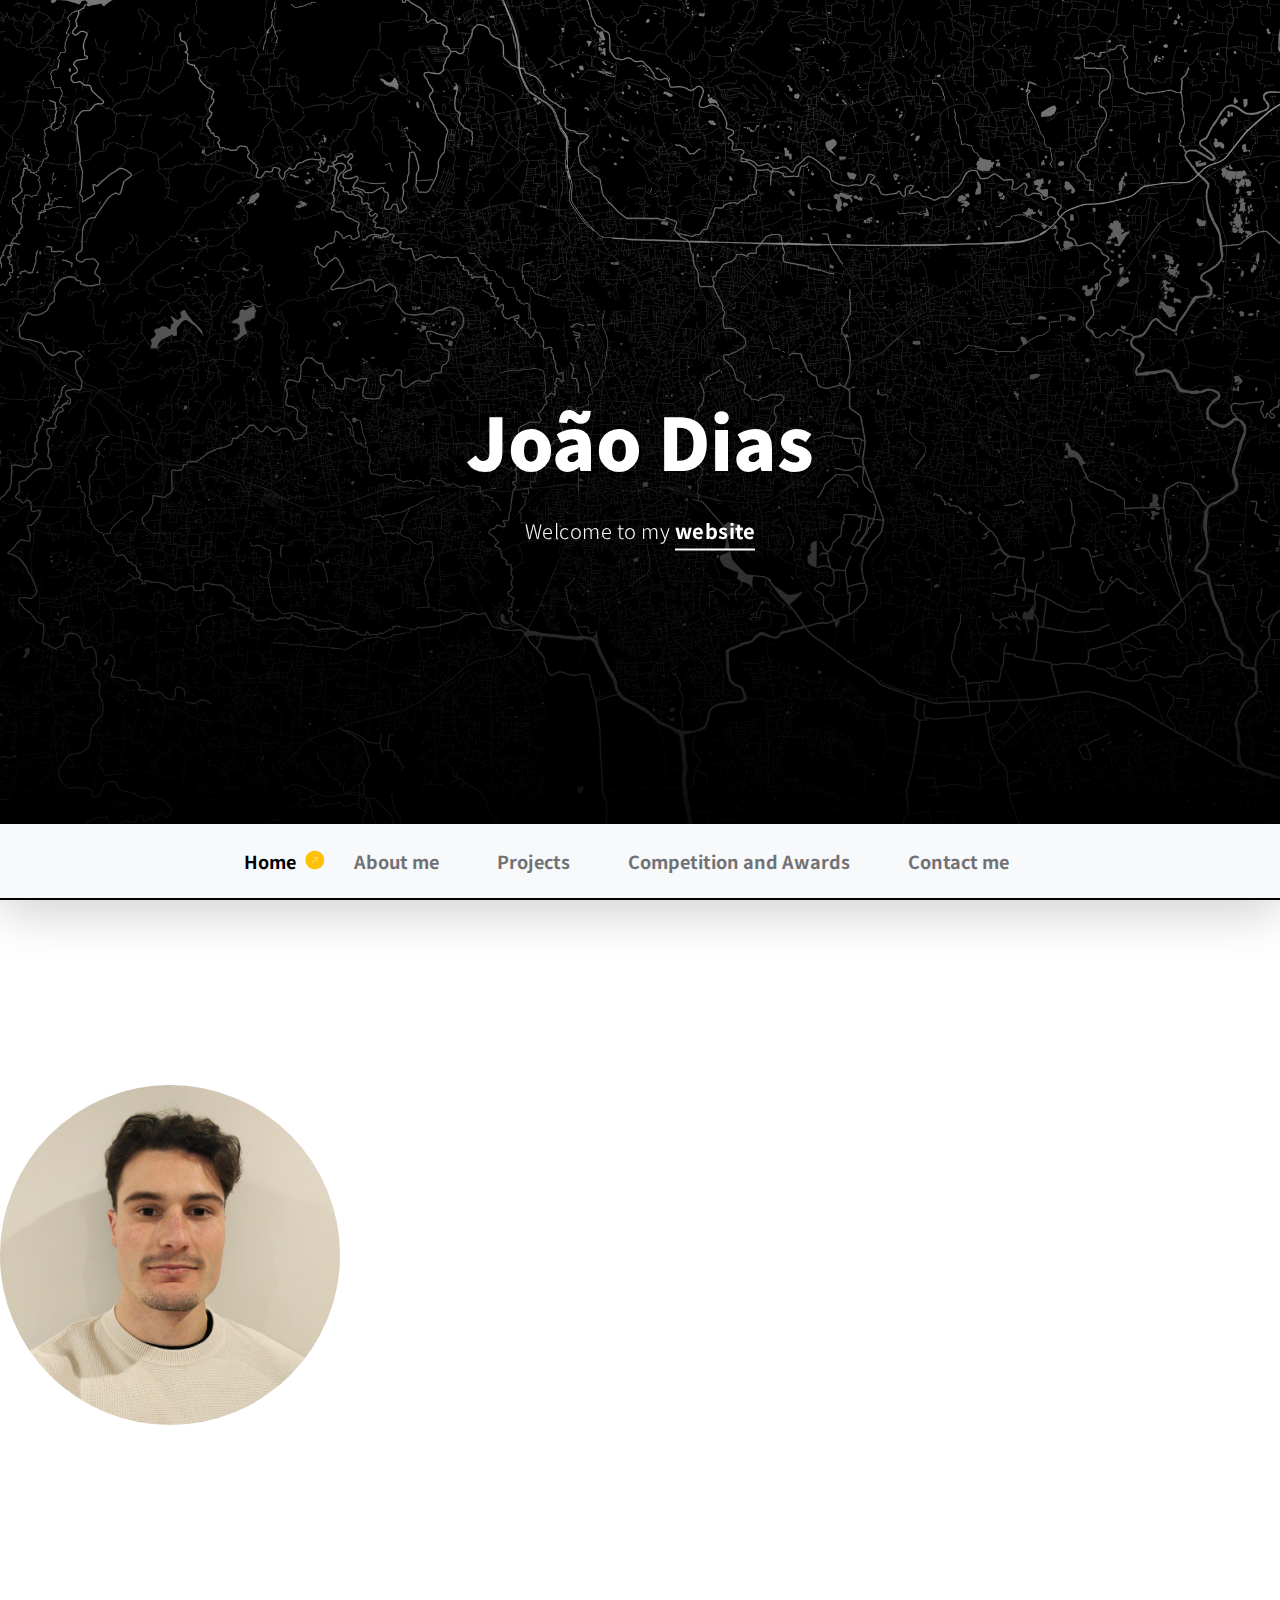
<file: index.html>
<!doctype html>
<html lang="en">

<head>
    <meta charset="utf-8">
    <meta name="viewport" content="width=device-width, initial-scale=1">

    <meta name="description" content="">
    <meta name="author" content="">

    <title>João Dias Website</title>
    <link rel="icon" type="image/x-icon" href="favicon.ico">

    <!-- CSS FILES -->
    <link rel="preconnect" href="https://fonts.googleapis.com">

    <link rel="preconnect" href="https://fonts.gstatic.com" crossorigin>

    <link href="https://fonts.googleapis.com/css2?family=Noto+Sans+JP:wght@100;300;400;700;900&display=swap"
        rel="stylesheet">

    <link href="css/bootstrap.min.css" rel="stylesheet">
    <link href="css/bootstrap-icons.css" rel="stylesheet">

    <link rel="stylesheet" href="css/magnific-popup.css">

    <link href="css/aos.css" rel="stylesheet">

    <link href="css/templatemo-nomad-force.css" rel="stylesheet">
    <!--

TemplateMo 567 Nomad Force

https://templatemo.com/tm-567-nomad-force

-->
</head>

<body>

    <main>

        <section class="hero" id="hero">
            <div class="heroText">
                <h1 class="text-white mt-5 mb-lg-4" data-aos="zoom-in" data-aos-delay="800">
                    João Dias
                </h1>

                <p class="text-secondary-white-color" data-aos="fade-up" data-aos-delay="1000">
                    Welcome to my <strong class="custom-underline">website</strong>
                </p>
            </div>

            <div class="videoWrapper">
                <video autoplay="" loop="" muted="" class="custom-video" poster="images/wallpaper.jpeg">
                </video>
            </div>

            <div class="overlay"></div>
        </section>

        <nav class="navbar navbar-expand-lg bg-light shadow-lg">
            <div class="container">

                <button class="navbar-toggler" type="button" data-bs-toggle="collapse" data-bs-target="#navbarNav"
                    aria-controls="navbarNav" aria-expanded="false" aria-label="Toggle navigation">
                    <span class="navbar-toggler-icon"></span>
                </button>

                <div class="collapse navbar-collapse" id="navbarNav">
                    <ul class="navbar-nav mx-auto">
                        <li class="nav-item active">
                            <a class="nav-link" href="#hero">Home</a>
                        </li>

                        <li class="nav-item">
                            <a class="nav-link" href="#about">About me</a>
                        </li>

                        <li class="nav-item">
                            <a class="nav-link" href="#projects">Projects</a>
                        </li>

                        <li class="nav-item">
                            <a class="nav-link" href="#competition_awards">Competition and Awards</a>
                        </li>

                        <li class="nav-item">
                            <a class="nav-link" href="#contact">Contact me</a>
                        </li>
                    </ul>
                </div>
            </div>
        </nav>

        <section class="section-padding pb-0" id="about">

            <div class="container-fluid">
                <div class="row">


                    <div class="col-lg-3 col-12 p-0">
                        <img src="images/profile_pic_2.jpg" width="340" height="340" style="display:block; margin:auto; border-radius: 50%;">
                    </div>



                    <div class="col-lg-9 col-12 p-0">
                        <div class="container mb-5 pb-lg-5">
                            <div class="row">
                                <div class="col-12">
                                    <h2 class="mb-3" data-aos="fade-up">About me:</h2>
                                </div>

                                <div class="col-lg-4 col-12 mt-3 mb-lg-5">
                                    <p class="me-4" data-aos="fade-up" data-aos-delay="300">My name is João Dias and I
                                        was born in 2000 in Vila Nova de Gaia, Porto. My journey started back in 2006,
                                        when I first entered elementary school, as a child engineer and technology
                                        always kept myself hooked. While I was still ten it was already clear for me
                                        that I was going to pursue something related with engineer.</p>
                                </div>

                                <div class="col-lg-4 col-12 mt-lg-3 mb-lg-5">
                                    <p data-aos="fade-up" data-aos-delay="500">Fast-forward to the present, I graduated 
                                        with a bachelor's degree in Electrical and Computer Engineering from Instituto Superior 
                                        de Engenharia do Porto in September 2021, and have since completed my master's degree in 
                                        Systems and Automation at the same institution, finalizing my studies in December 2023.</p>
                                </div>

                                <div class="col-lg-4 col-12 mt-lg-3 mb-lg-5">
                                    <p data-aos="fade-up" data-aos-delay="700">Alongside my academic duties I have some
                                        hobbies. One of them is practicing sports, from 10-18 years old I practiced
                                        canoeing, since then I only do gym. Another one is Home Automation, I recently
                                        started a project for automating my home and it has worked out quite well. Aside
                                        from those two I share great interest for sports, mainly Formula 1 and football.
                                    </p>
                                </div>

                            </div>
                        </div>
                    </div>
                </div>
            </div>
        </section>

        <section class="section-padding" id="projects">
            <div class="container">
                <div class="row">

                    <div class="col-12">
                        <h2 class="mb-5 text-center" data-aos="fade-up">Projects</h2>
                    </div>

                    <div class="col-12">
                        <div class="portfolio-thumb mb-5" data-aos="fade-up">

                            <div class="portfolio-info">
                                <h3 class="portfolio-title mb-0"><a rel="nofollow"
                                        href="projects/dissertation/ASTILA.pdf" target="_blank">Master Thesis: Enhancing Indoor Localisation: a Bluetooth Low Energy (BLE) Beacon Placement approach</a></h3>
                                <h6 class="portfolio-title mb-0">Instituto Superior de Engenharia do Porto, Jan. –
                                    Dec. 2023</h6>

                                <p>Developed and validated an algorithm for optimal Bluetooth beacon placement in indoor locations, enhancing positioning accuracy and efficiency across various sectors.</p>
                            </div>
                        </div>
                    </div>

                    <div class="col-12">
                        <div class="portfolio-thumb mb-5" data-aos="fade-up">

                            <div class="portfolio-info">
                                <h3 class="portfolio-title mb-0"><a rel="nofollow"
                                        href="projects/sistemavigilancia/Sistema_de_Vigilancia.pdf" target="_blank">Vigilance
                                        System</a></h3>
                                <h6 class="portfolio-title mb-0">Instituto Superior de Engenharia do Porto, Oct. 2021 –
                                    Jan. 2022</h6>

                                <p>Linux distribution preparation for vigilance system using a
                                    webcam.</p>
                            </div>
                        </div>
                    </div>

                    <div class="col-12">
                        <div class="portfolio-thumb" data-aos="fade-up">

                            <div class="portfolio-info">
                                <h3 class="portfolio-title mb-0"><a rel="nofollow"
                                        href="projects/tese/RELATORIO_PESTA_1181617_FRONT_END_PARA_SISTEMA_DE_INVENTARIO_DE_EQUIPAMENTO_DO_DEE.pdf"
                                        target="_blank">Thesis Project: Front end Inventory System for DEE Equipment</a>
                                </h3>
                                <h6 class="portfolio-title mb-0">Instituto Superior de Engenharia do Porto, Mar. – Sep.
                                    2021</h6>

                                <p>Inventory system developed for internal components organization
                                    only accessed by registered staff members from DEE department.</p>
                            </div>
                        </div>
                    </div>

                    <div class="col-12">
                        <div class="portfolio-thumb" data-aos="fade-up">

                            <div class="portfolio-info">
                                <h3 class="portfolio-title mb-0"><a rel="nofollow" href="projects/smartgreenhouse/index.html"
                                        target="_blank">Smart Greenhouse</a></h3>
                                <h6 class="portfolio-title mb-0">Instituto Superior de Engenharia do Porto, Oct. 2020 –
                                    Jan. 2021</h6>

                                <p>Smart Greenhouse controlled by a microcontroller using several
                                    sensors, such as LDR, temperature and moist as well as the respective actuators led,
                                    fan, heat resistor and water pump.</p>
                            </div>
                        </div>
                    </div>

                </div>
            </div>
        </section>

        <section class="section-padding" id="competition_awards">
            <div class="container">
                <div class="row">

                    <div class="col-12">
                        <h2 class="mb-5 text-center" data-aos="fade-up">Competition and Awards</h2>
                    </div>

                    <div class="col-12">
                        <div class="portfolio-thumb mb-5" data-aos="fade-up">

                            <div class="portfolio-info">
                                <h3 class="portfolio-title mb-0">Open Robotics @ISEP</h3>
                                <p>Industrial Robotics Manipulators 2023 - 1st Place</p>
                                <p>Industrial Robotics Manipulators 2022 - 1st Place</p>
                            </div>
                        </div>
                    </div>

                    <div class="col-12">
                        <div class="portfolio-thumb mb-5" data-aos="fade-up">

                            <div class="portfolio-info">
                                <h3 class="portfolio-title mb-0">National Robotics Festival</h3>
                                <p>Senior League - Industrial Robotic Manipulators 2023 - 4th Place</p>
                                <p><a rel="nofollow" href="competition_awards/nacional/2022.pdf"
                                    target="_blank">Senior League - Industrial Robotic Manipulators 2022 - 3rd Place</a></p>
                            </div>
                        </div>
                    </div>

                </div>
            </div>
        </section>

        <section class=" contact section-padding" id="contact">
            <div class="container">
                <div class="row">

                    <div class="col-lg-7 col-12 mx-auto">

                        <h2 class="mb-4 text-center" data-aos="fade-up">Dont' be shy, contact me</h2>

                        <form action="#" method="post" class="contact-form" role="form" data-aos="fade-up">

                            <div class="row">

                                <div class="col-lg-6 col-6">
                                    <label for="name" class="form-label">Name <sup class="text-danger">*</sup></label>

                                    <input type="text" name="name" id="name" class="form-control"
                                        placeholder="Full name" required>
                                </div>

                                <div class="col-lg-6 col-6">
                                    <label for="email" class="form-label">Email <sup class="text-danger">*</sup></label>

                                    <input type="email" name="email" id="email" pattern="[^ @]*@[^ @]*"
                                        class="form-control" placeholder="Email address" required>
                                </div>

                                <div class="col-12 my-4">
                                    <label for="message" class="form-label">Message</label>

                                    <textarea name="message" rows="6" class="form-control" id="message"
                                        placeholder="Fell free to send your porposal..." required></textarea>

                                </div>
                            </div>

                            <div class="col-lg-5 col-12 mx-auto mt-5">
                                <button type="submit" class="form-control">Send Message</button>
                            </div>
                        </form>
                    </div>

                </div>
            </div>
        </section>

    </main>

    <footer class="site-footer">
        <div class="container">
            <div class="row">
                <div class="col-12">
                    <ul class="social-icon">
                        <li><a title="Email:joaodias16@gmail.com" href="mailto:joaopsdias16@gmail.com"
                                class="social-icon-link bi-inbox" title="Email"></a></li>

                        <li><a rel="nofollow" href="https://www.linkedin.com/in/joaodias16/"
                                class="social-icon-link bi-linkedin" target="_blank" title="LinkedIn"></a></li>

                        <li><a rel="nofollow" href="CV.pdf" download title="Download File" 
                                class="social-icon-link bi-file-arrow-down">
                            </a></li>
                    </ul>
                </div>

                <div class="col-12">
                    <p class="copyright-text mb-0">Copyright © João Dias &copy; <span id="year"></span></p>
                    </p>
                </div>
            </div>
            </section>
    </footer>

    <!-- JAVASCRIPT FILES -->
    <script src="js/jquery.min.js"></script>
    <script src="js/bootstrap.bundle.min.js"></script>
    <script src="js/jquery.sticky.js"></script>
    <script src="js/aos.js"></script>
    <script src="js/jquery.magnific-popup.min.js"></script>
    <script src="js/magnific-popup-options.js"></script>
    <script src="js/scrollspy.min.js"></script>
    <script src="js/custom.js"></script>
    <script>
        document.getElementById('year').textContent = new Date().getFullYear();
    </script>

</body>

</html>
</file>
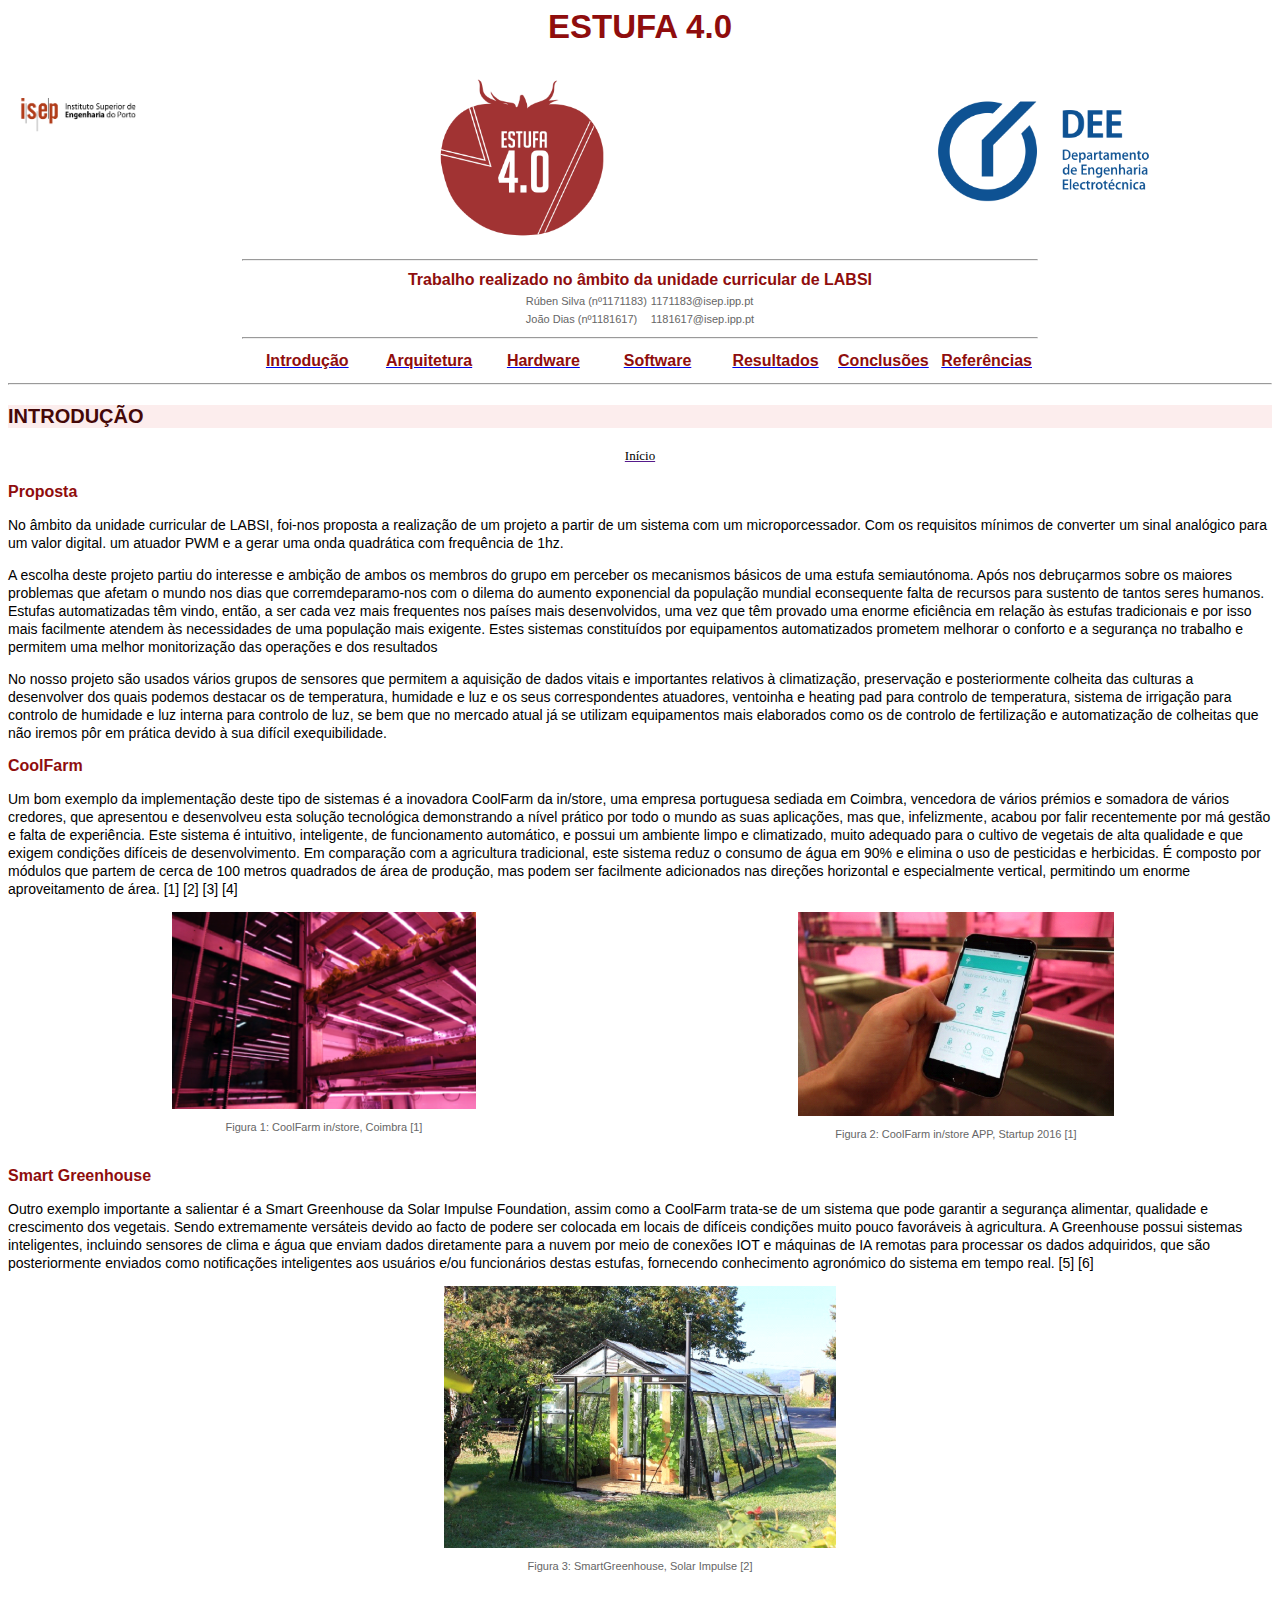
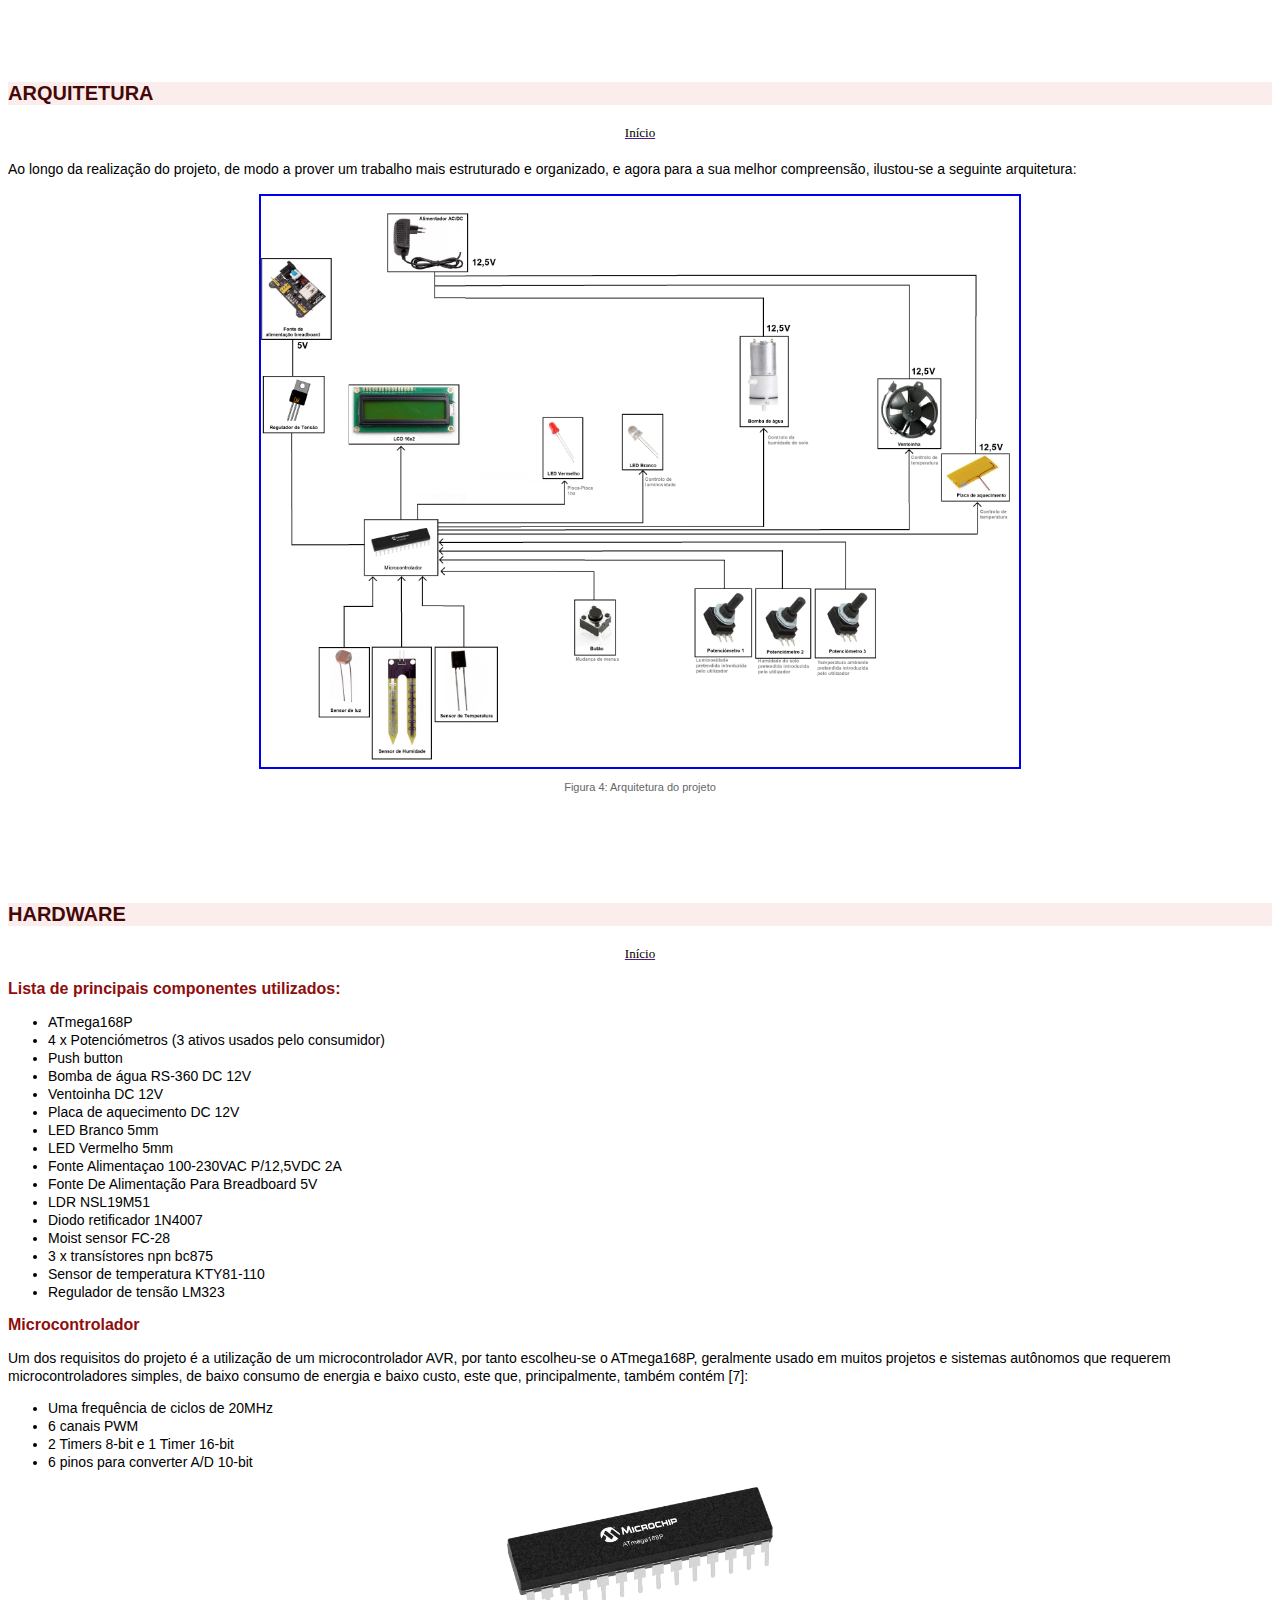
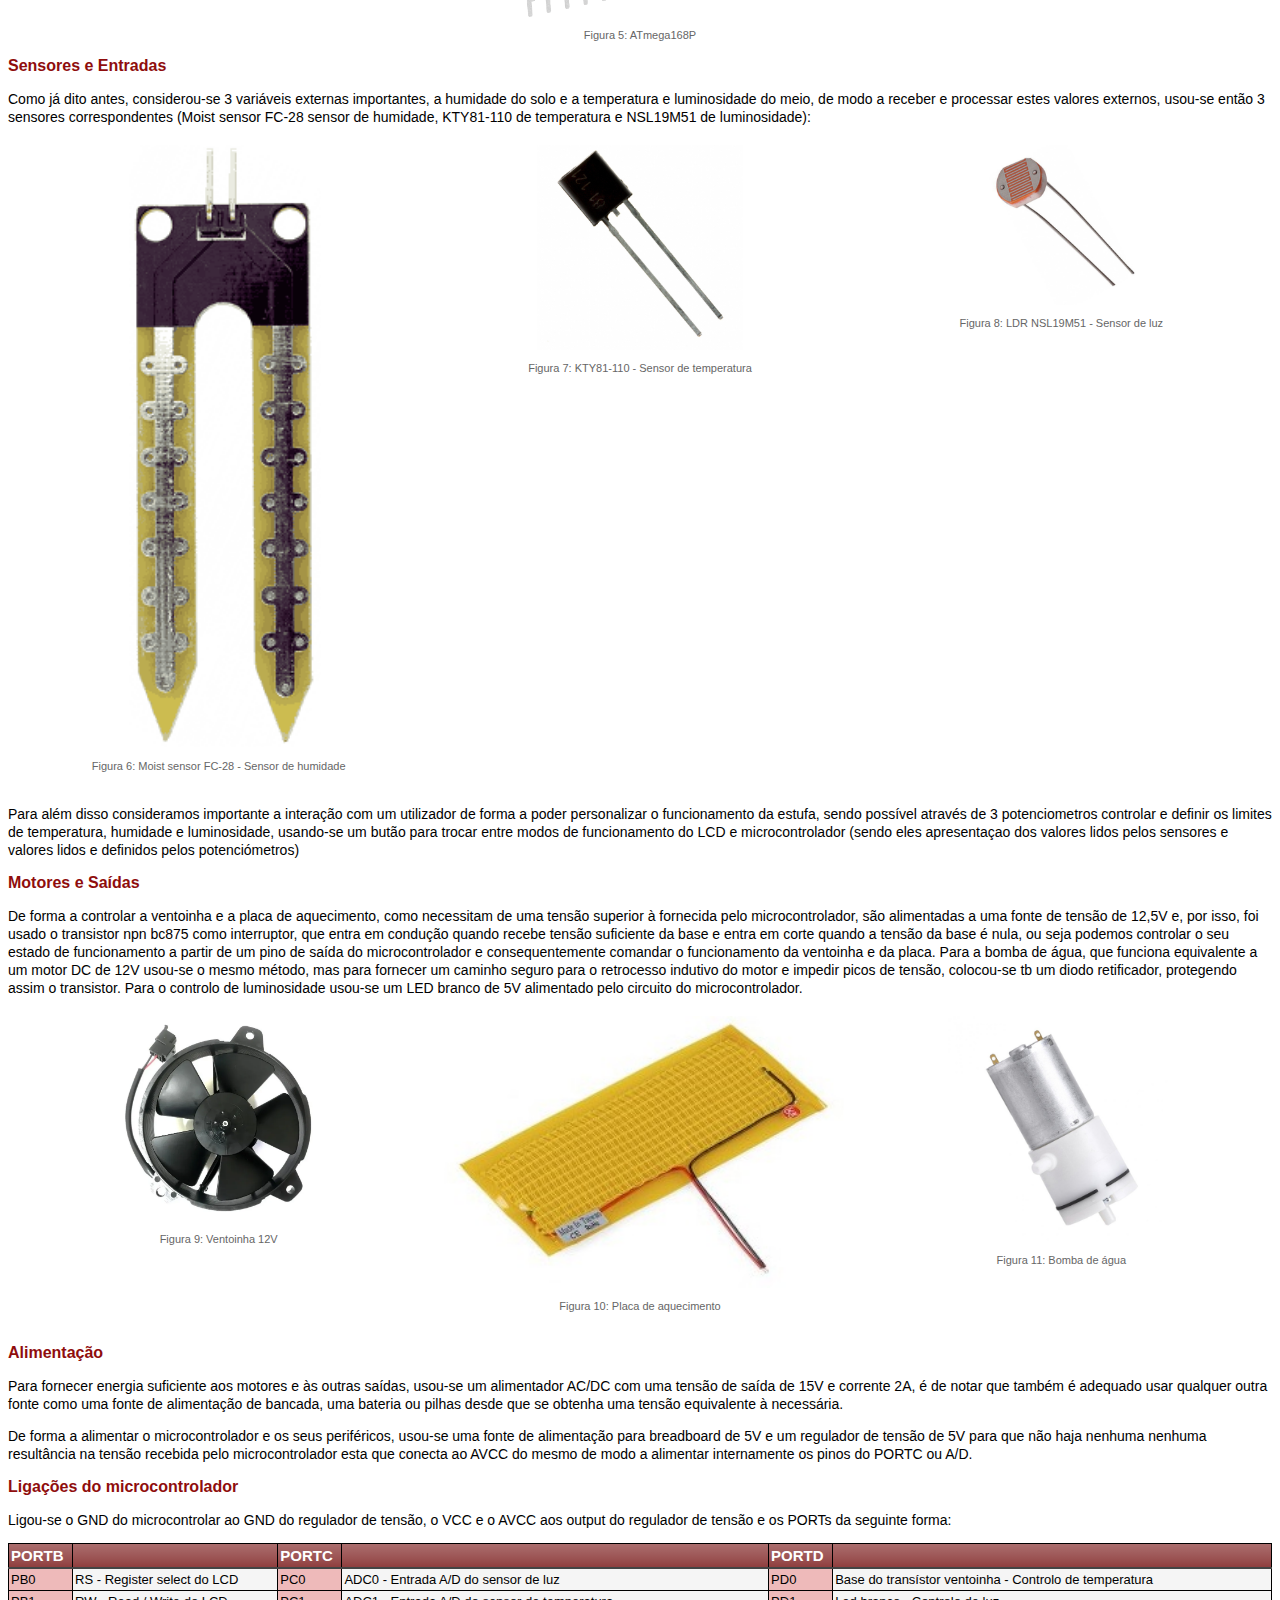
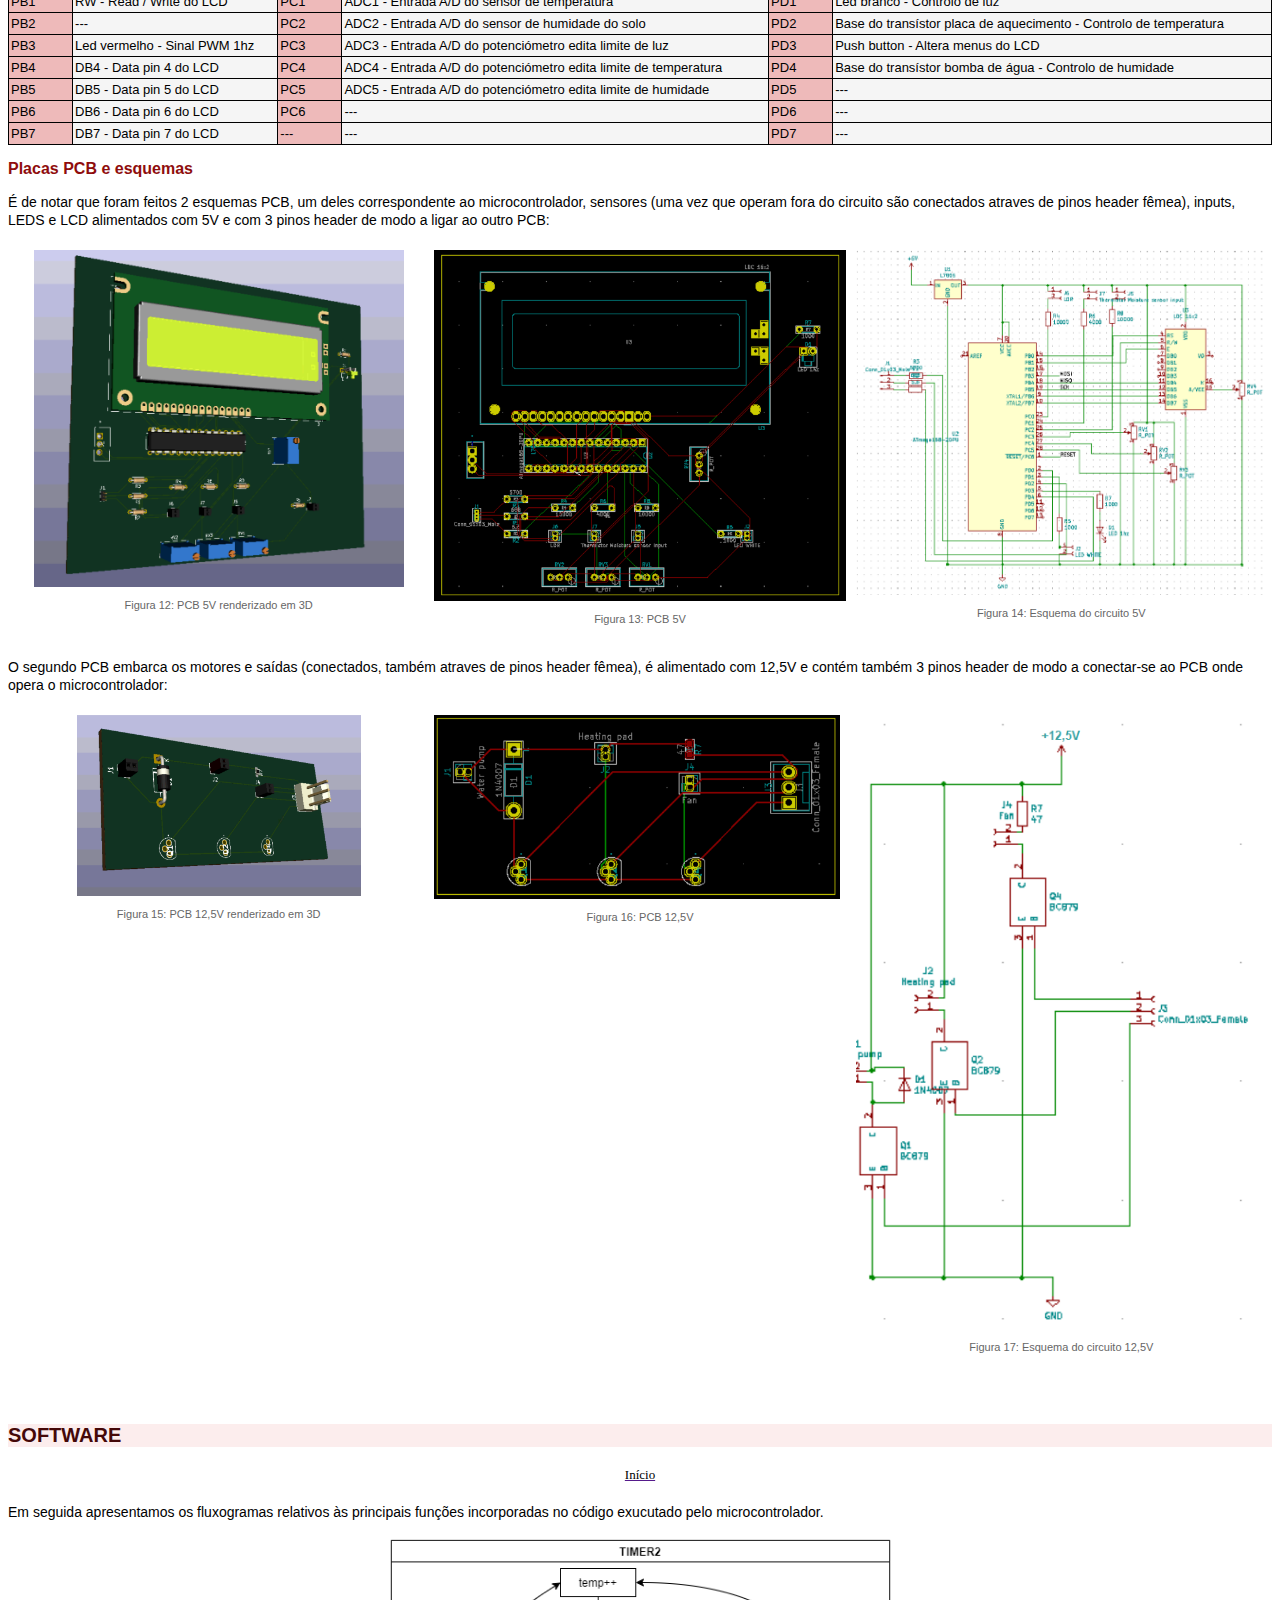
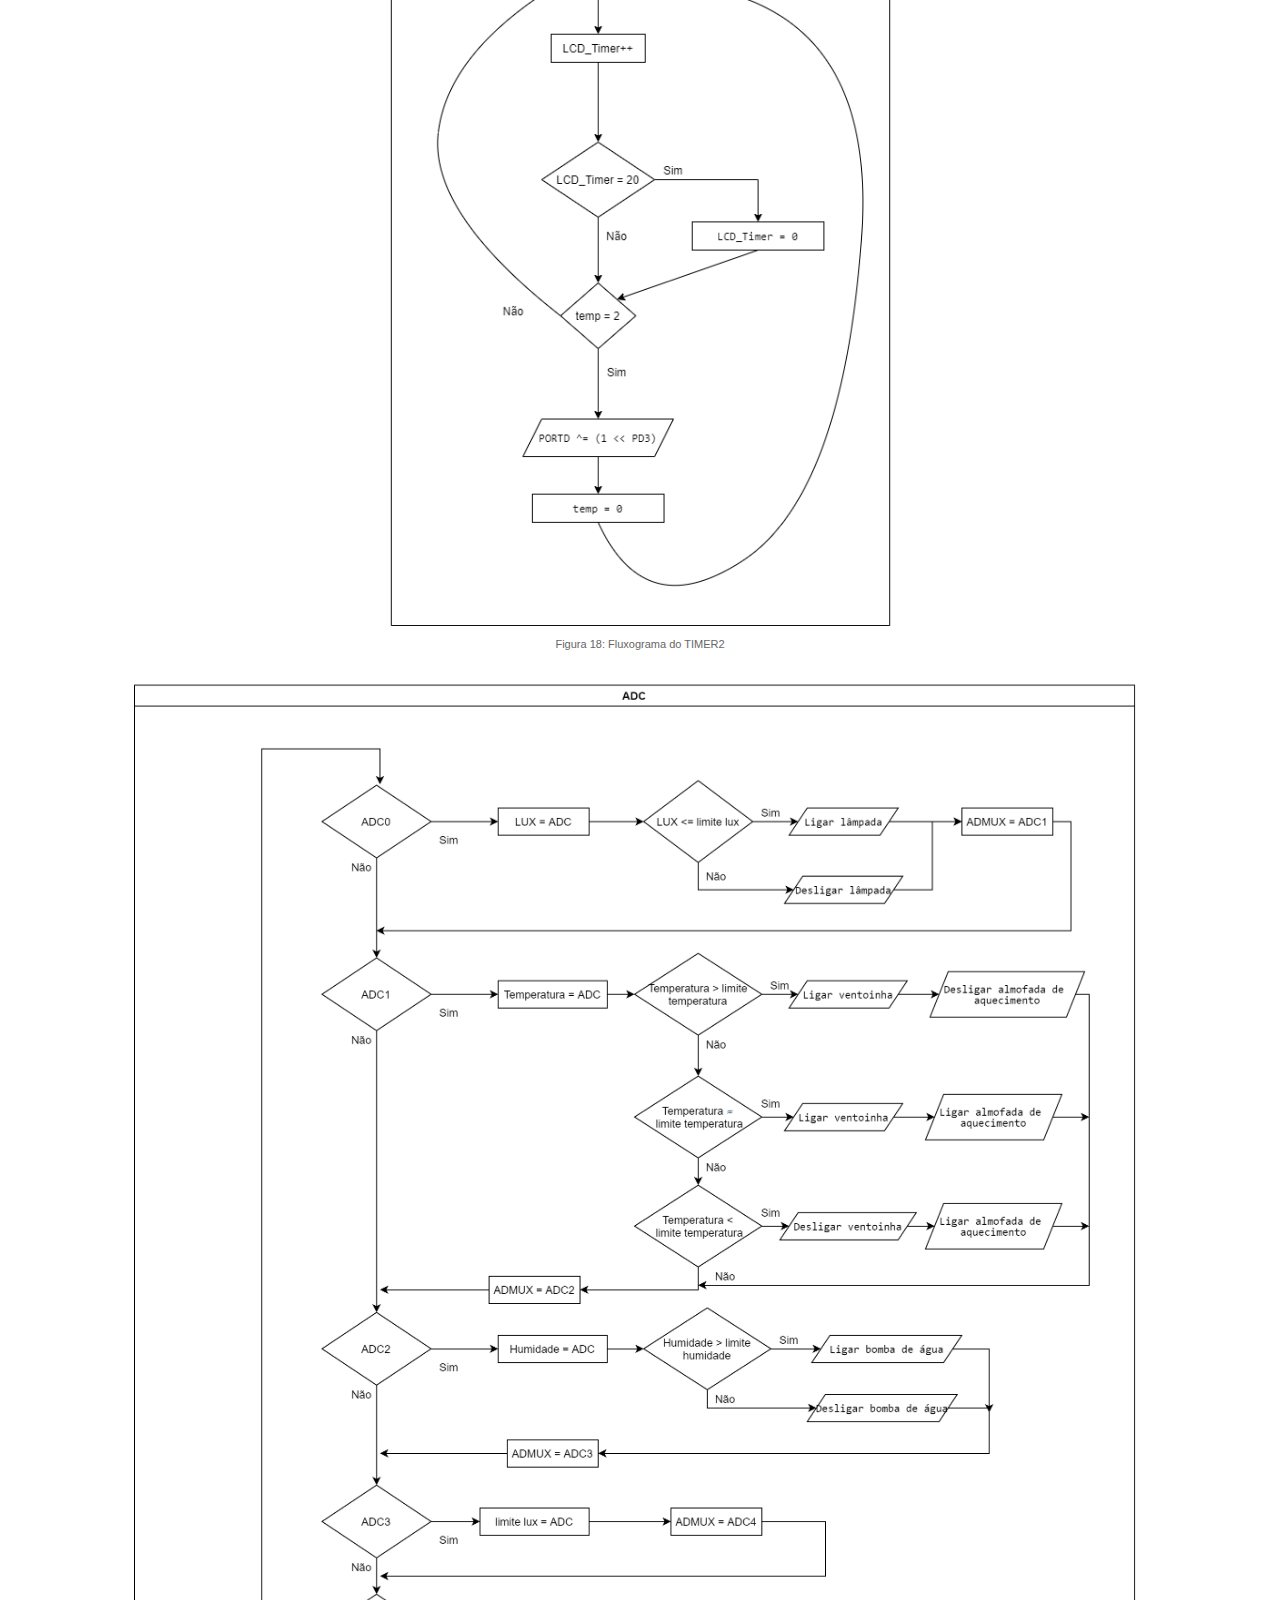
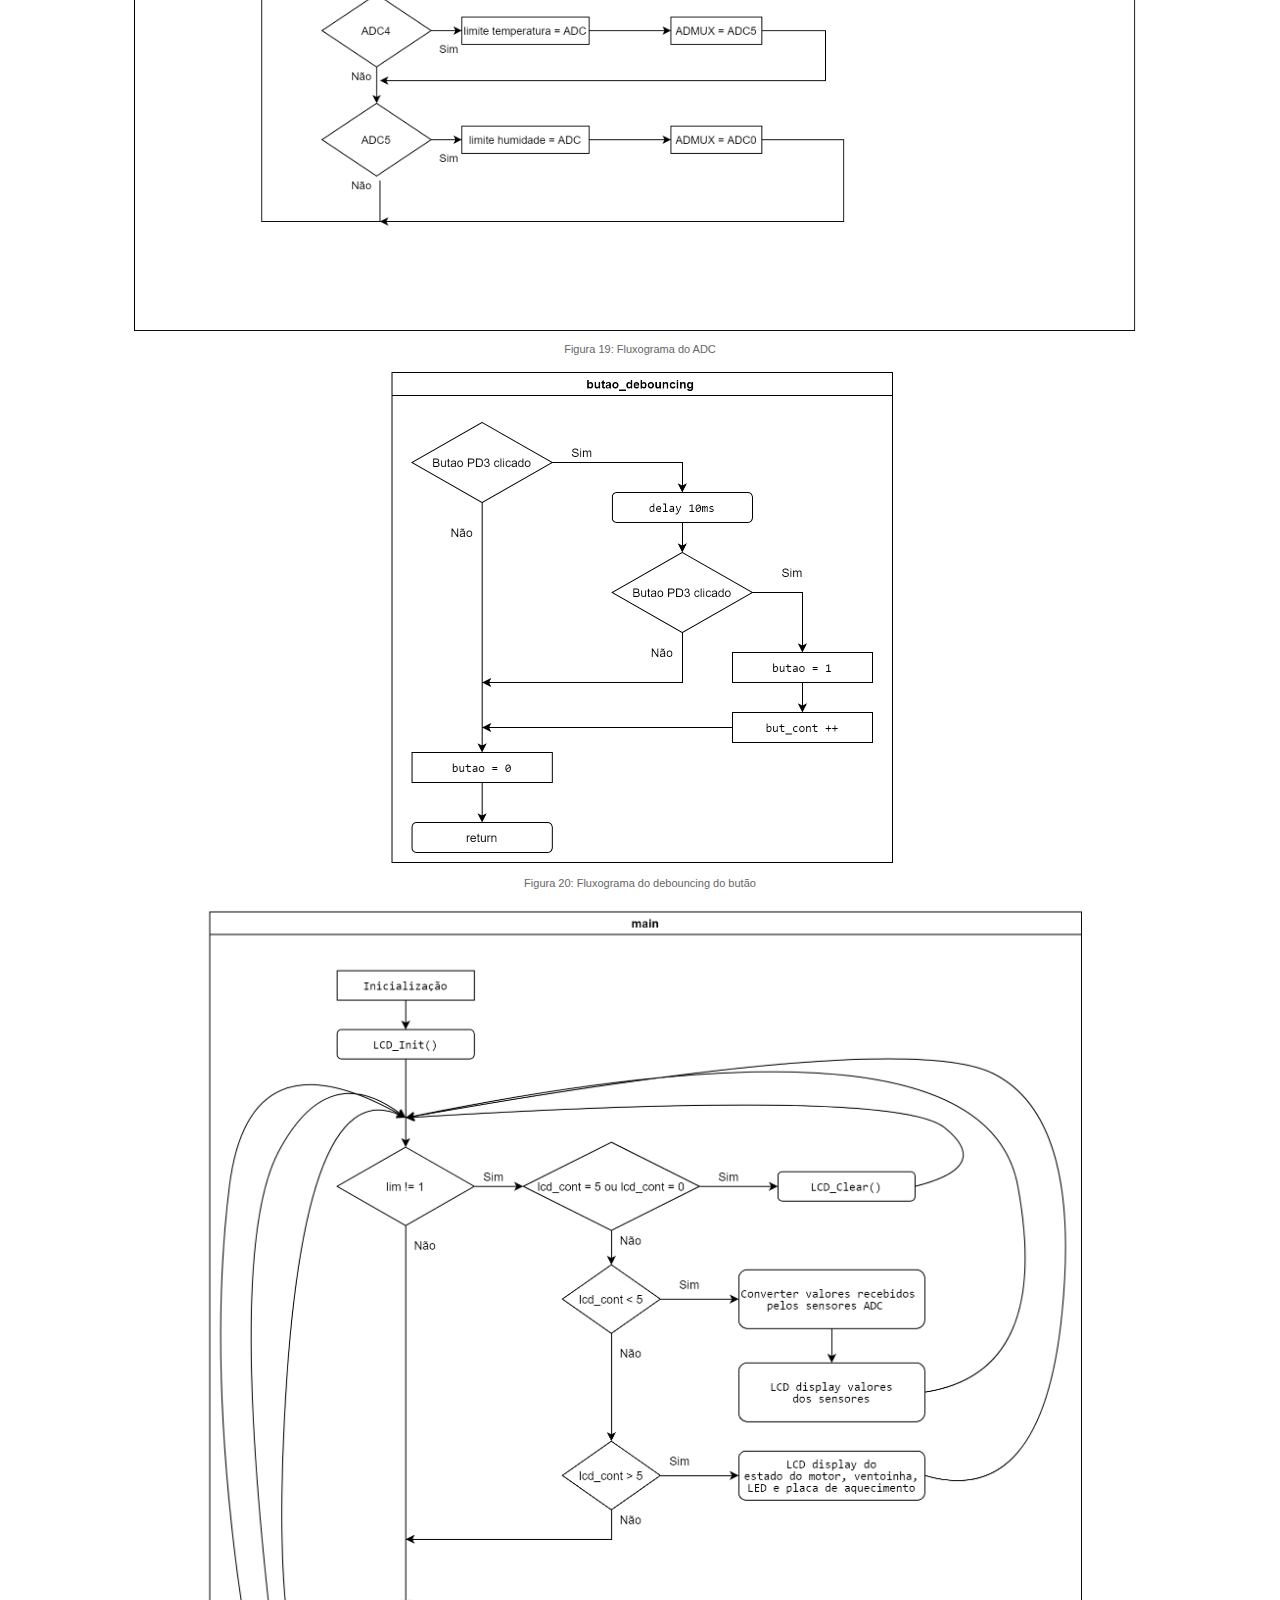
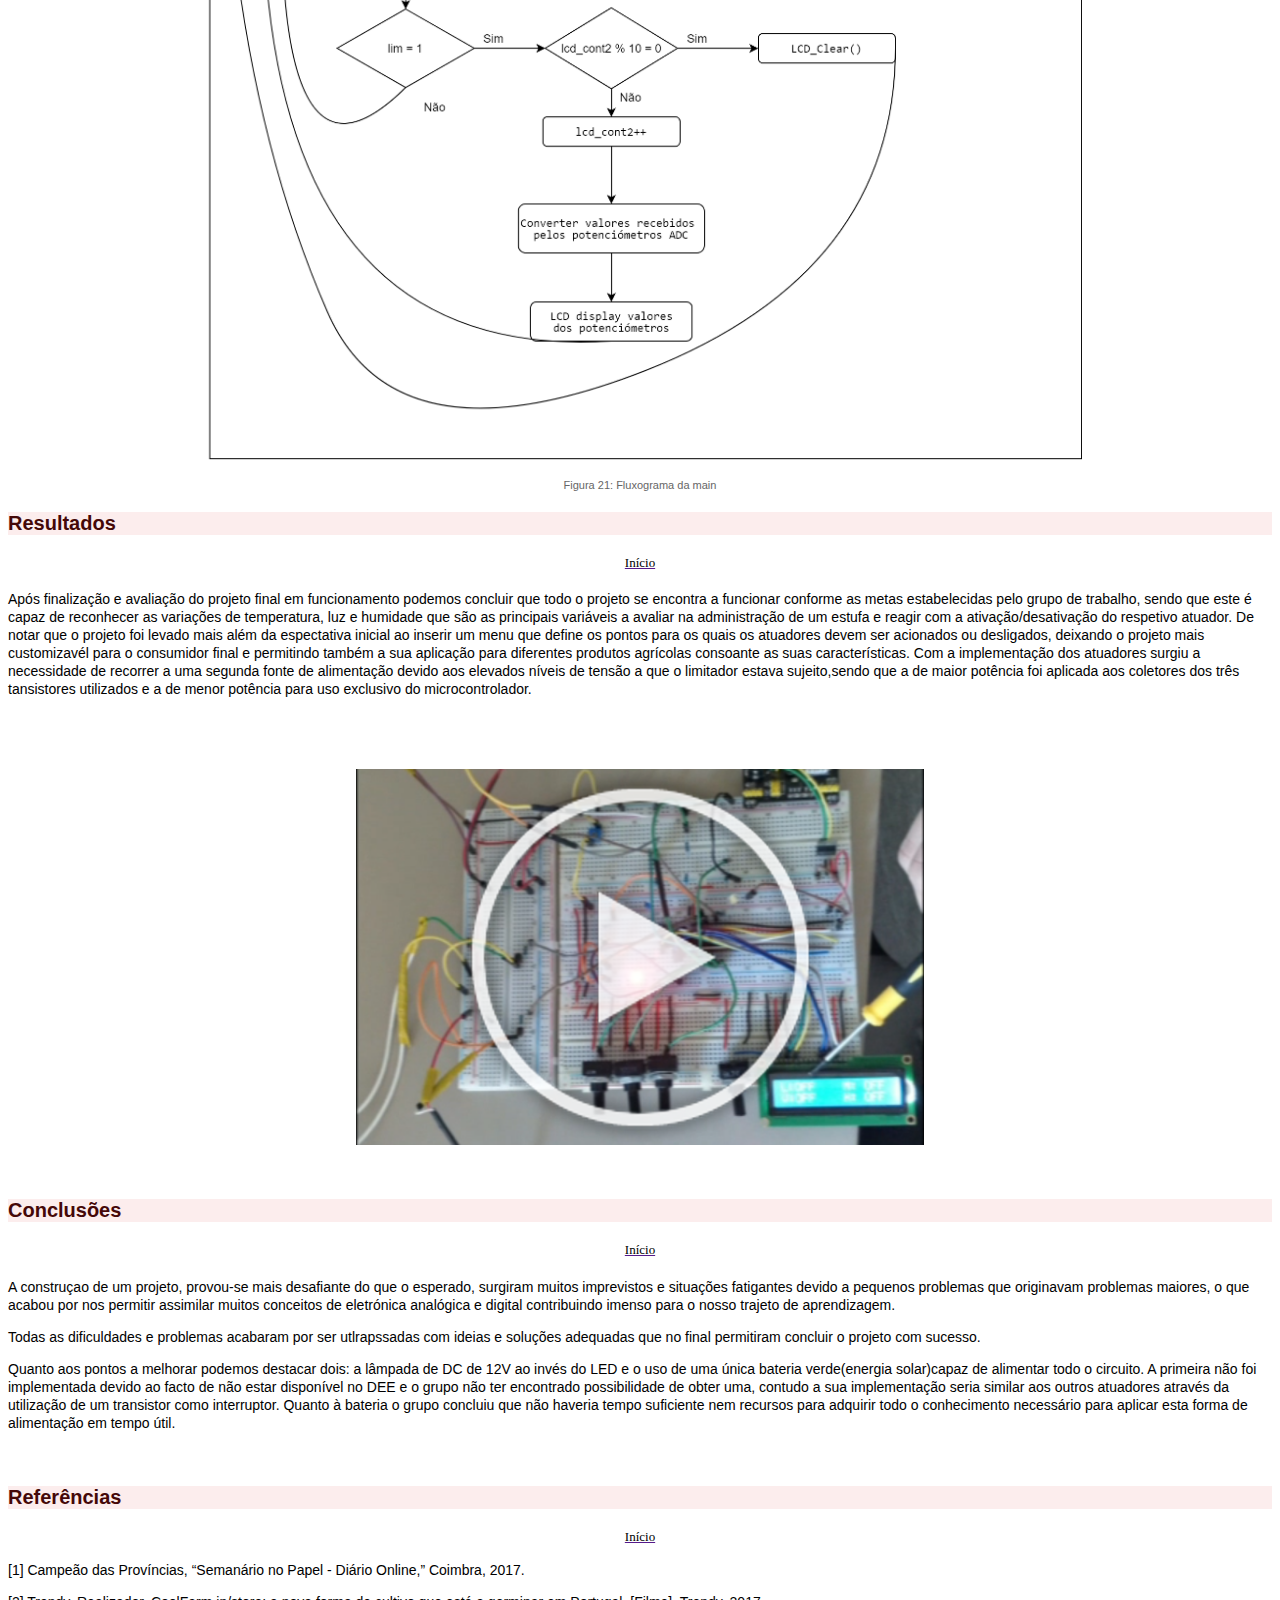
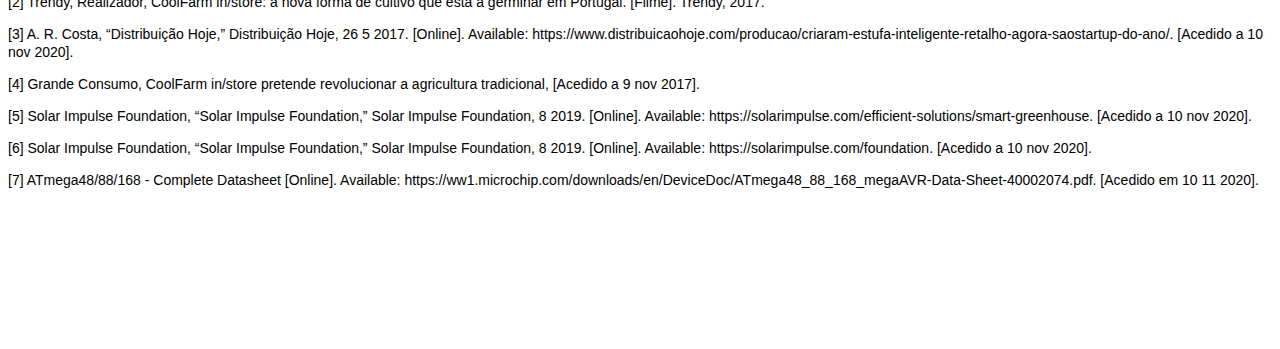
<file: projects/smartgreenhouse/index.html>
<!DOCTYPE HTML PUBLIC <HTML>

<HEAD>
	<META http-equiv="Content-Type" content="text/html; charset=UTF-8">
	<TITLE>Estufa 4.0</TITLE>
	<STYLE type="text/css">
		.ft0 {
			font: bold 33px 'Arial';
			color: #8f0d0d;
			text-align: center;
			line-height: 38px;
		}

		.ft1 {
			font: bold 16px 'Arial';
			color: #8f0d0d;
			line-height: 16px;
		}

		.ft2 {
			font: 11px 'Arial';
			color: #666666;
			line-height: 14px;
		}

		.ft3 {
			font: bold 23px 'Arial';
			color: #450808;
			line-height: 27px;
		}

		.ft4 {
			font: 12px 'Arial';
			color: #666666;
			line-height: 18px;
		}

		.ft5 {
			font: 13px 'Arial';
			color: #666666;
			line-height: 42px;
		}

		.ft6 {
			font: bold 20px 'Arial';
			color: #450808;
			line-height;
			background: #fceded;
			: 25px;
		}

		.ft7 {
			font: 16px 'Arial';
			color: #2e2e2e;
			line-height: 18px;
		}

		.ft8 {
			font: bold 13px 'Arial';
			color: #8f0d0d;
			line-height: 16px;
		}

		.ft9 {
			font: 14px 'Arial';
			color: #000000;
			line-height: 18px;
		}

		.column3 {
			float: left;
			width: 33.33%;
			padding: 5px;
		}

		.column2 {
			float: left;
			width: 50%;
		}

		.row {
			display: flex;
			align: center;
			text-align: center;
			margin: 0 auto;

		}

		.row::after {
			content: "";
			clear: both;
			display: table;

		}

		.center {
			width: 50%;
			margin-left: auto;
			margin-right: auto;
			display: block;

		}



		table.tijolo {
			border: 1px solid #8F0D0D;
			background-color: #EEBABA;
			width: 100%;
			text-align: left;
			border-collapse: collapse;
		}

		table.tijolo td,
		table.tijolo th {
			border: 1px solid #000000;
			padding: 3px 2px;
		}

		table.tijolo tbody td {
			font-size: 13px;
			color: #000000;
		}

		table.tijolo td:nth-child(even) {
			background: #F5F5F5;
		}

		table.tijolo thead {
			background: #8F3E3E;
			background: -moz-linear-gradient(top, #ab6e6e 0%, #9a5151 66%, #8F3E3E 100%);
			background: -webkit-linear-gradient(top, #ab6e6e 0%, #9a5151 66%, #8F3E3E 100%);
			background: linear-gradient(to bottom, #ab6e6e 0%, #9a5151 66%, #8F3E3E 100%);
			border-bottom: 2px solid #444444;
		}

		table.tijolo thead th {
			font-size: 15px;
			font-weight: bold;
			color: #FFFFFF;
		}
	</STYLE>
</HEAD>

<BODY>
	<DIV id="id1_1">
		<P class="p0 ft0">ESTUFA 4.0 </P>

		<div class="row">
			<div class="column3">
				<img src="images/Isep-logo.png" alt="1t" style="width:95%">
			</div>
			<div class="column">
				<img src="images/logo-tijolo.png" alt="2t" style="width:55%">
			</div>
			<div class="column">
				<img src="images/dee_logo.png" alt="3t" style="width:55%">
			</div>
		</div>



		<p width="17%" bgcolor="#0099ff" sdval="0" sdnum="2070;1046;@">
		<p style="background: transparent; border: none; padding: 0cm; text-decoration: none">
			<img src="images/pixel_branco.png" name="graphics1" align="LEFT" width="231" height="110" color="#ffffff"
				border="0"> </img>
		</p>
		<p>
			<img src="images/pixel_branco.png" name="graphics1" align="Right" width="231" height="110" border="0">
			</img>
		</p>

		</p>

		<hr />
		<TABLE cellpadding=1 cellspacing=2 class="t0" align="CENTER">
			<TR>
				<TD colspan=2 align="CENTER">
					<P class="p1 ft1">Trabalho realizado no âmbito da unidade curricular de LABSI</P>
				</TD>
			</TR>
		</table>

		<TABLE cellpadding=1 cellspacing=2 class="t0" align="CENTER">
			<TR>
				<TD>
					<P class="p1 ft2">Rúben Silva (nº1171183)</P>
				</TD>
				<TD>
					<P class="p1 ft2">1171183@isep.ipp.pt</P>
				</TD>
			</TR>
			<TR>
				<TD class="tr2 td1">
					<P class="p1 ft2">João Dias (nº1181617)</P>
				</TD>
				<TD class="tr2 td2">
					<P class="p1 ft2">1181617@isep.ipp.pt</P>
				</TD>
			</TR>
		</table>
		<hr />

		<TABLE cellpadding=1 cellspacing=5 class="t0" align="CENTER">
			<TR>

				<TD COLSPAN=3 WIDTH=16% HEIGHT=12 BGCOLOR="#ffffff" SDVAL="0" SDNUM="2070;1046;@">
					<P ALIGN=CENTER STYLE="border: none; padding: 0cm"><A HREF="#Introdu&ccedil;&atilde;o">
							<FONT class="ft1"><SPAN LANG="pt-BR"><SPAN
										STYLE="font-style: normal">Introdu&ccedil;&atilde;o</FONT>
						</A></P>
				</TD>
				<TD WIDTH=15% BGCOLOR="#ffffff" SDVAL="0" SDNUM="2070;1046;@">
					<P ALIGN=CENTER STYLE="border: none; padding: 0cm"><A HREF="#Arquitetura">
							<FONT class="ft1"><SPAN LANG="pt-BR"><SPAN STYLE="font-style: normal">Arquitetura</FONT>
						</A></P>
				</TD>
				<TD WIDTH=14% BGCOLOR="#ffffff" SDVAL="0" SDNUM="2070;1046;@">
					<P ALIGN=CENTER STYLE="border: none; padding: 0cm"><A HREF="#Hardware">
							<FONT class="ft1"><SPAN LANG="pt-BR"><SPAN STYLE="font-style: normal">Hardware</FONT>
						</A></P>
				</TD>
				<TD COLSPAN=2 WIDTH=15% BGCOLOR="#ffffff" SDVAL="0" SDNUM="2070;1046;@">
					<P ALIGN=CENTER STYLE="border: none; padding: 0cm"><A HREF="#Software">
							<FONT class="ft1"><SPAN LANG="pt-BR"><SPAN STYLE="font-style: normal">Software</FONT>
						</A></P>
				</TD>
				<TD WIDTH=15% BGCOLOR="#ffffff" SDVAL="0" SDNUM="2070;1046;@">
					<P ALIGN=CENTER STYLE="border: none; padding: 0cm"><A HREF="#Resultados">
							<FONT class="ft1"><SPAN LANG="pt-BR"><SPAN STYLE="font-style: normal">Resultados</FONT>
						</A></P>
				</TD>
				<TD COLSPAN=2 WIDTH=12% BGCOLOR="#ffffff" SDVAL="0" SDNUM="2070;1046;@">
					<P ALIGN=CENTER STYLE="border: none; padding: 0cm"><A HREF="#Conclusões">
							<FONT class="ft1"><SPAN LANG="pt-BR"><SPAN STYLE="font-style: normal">Conclusões</FONT>
						</A></P>
				</TD>
				<TD COLSPAN=2 WIDTH=13% BGCOLOR="#ffffff" SDVAL="0" SDNUM="2070;1046;@">
					<P ALIGN=Right STYLE="border: none; padding: 0cm"><A HREF="#Referências">
							<FONT class="ft1"><SPAN LANG="pt-BR"><SPAN STYLE="font-style: normal">Referências</FONT>
						</A></P>
				</TD>
			</TR>
		</table>
		<hr />

		<TR VALIGN=TOP>
			<TD>
				<P ALIGN=LEFT STYLE="background: #0099ff; border: none; padding: 0cm"><A NAME="INTRODUÇÃO"></A>
				<P COLSPAN=13 class="ft6">INTRODUÇÃO</P>
			</TD>
			<TD WIDTH=6%>
				<P ALIGN=CENTER STYLE="border: none; padding: 0cm"><A HREF="">
						<FONT COLOR="#000000"><SPAN STYLE="text-decoration: none">
								<FONT FACE="Thorndale, serif">
									<FONT SIZE=2><SPAN STYLE="font-style: normal"><SPAN
												STYLE="font-weight: normal">In&iacute;cio</SPAN></SPAN></FONT>
								</FONT>
							</SPAN></FONT>
					</A></P>
			</TD>
		</TR>
		<TR>
			<TD COLSPAN=14 WIDTH=100% VALIGN=TOP ">
			<P ALIGN=LEFT STYLE=" margin-bottom: 0.51cm; border: none; padding: 0cm">
				<P class="ft1">Proposta</p>
				<P class="ft9">No âmbito da unidade curricular de LABSI, foi-nos proposta a realização de um
					projeto a partir de um sistema com um microporcessador. Com os requisitos mínimos de converter
					um sinal analógico para um valor digital. um atuador PWM e a gerar uma onda quadrática com
					frequência de 1hz.</p>
				<P class="ft9">A escolha deste projeto partiu do interesse e ambição de ambos os membros
					do grupo em perceber os mecanismos básicos de uma estufa semiautónoma. Após nos debruçarmos sobre
					os maiores problemas que afetam o mundo nos dias que corremdeparamo-nos com o dilema do aumento
					exponencial da população mundial econsequente falta de recursos para sustento de tantos seres
					humanos.
					Estufas automatizadas têm vindo, então, a ser cada vez mais frequentes nos países mais
					desenvolvidos, uma vez que têm provado uma enorme eficiência em relação às estufas tradicionais e
					por isso mais facilmente atendem às necessidades de uma população mais exigente. Estes sistemas
					constituídos por equipamentos automatizados prometem melhorar o conforto e a segurança no
					trabalho e permitem uma melhor monitorização das operações e dos resultados</P>

				<P class="ft9">No nosso projeto são usados vários grupos de sensores que permitem a aquisição de dados
					vitais e importantes relativos à climatização, preservação e posteriormente colheita das culturas a
					desenvolver dos quais podemos destacar os de temperatura, humidade e luz e os seus
					correspondentes atuadores, ventoinha e heating pad para controlo de temperatura, sistema de
					irrigação para controlo de humidade e luz interna para controlo de luz, se bem que no
					mercado atual já se utilizam equipamentos mais elaborados como os de controlo de fertilização e
					automatização de colheitas que não iremos pôr em prática devido à sua difícil exequibilidade.
				</P>

				<P class="ft1">CoolFarm</p>
				<P class="ft9">Um bom exemplo da implementação deste tipo de sistemas é a inovadora CoolFarm da
					in/store, uma empresa portuguesa sediada em Coimbra, vencedora de vários prémios e somadora de
					vários credores, que apresentou e desenvolveu esta solução tecnológica demonstrando a nível prático
					por todo o mundo as suas aplicações, mas que, infelizmente, acabou por falir recentemente por má
					gestão e falta de experiência. Este sistema é intuitivo, inteligente, de funcionamento automático, e
					possui um ambiente limpo e climatizado, muito adequado para o cultivo de vegetais de alta qualidade
					e que exigem condições difíceis de desenvolvimento. Em comparação com a agricultura tradicional,
					este sistema reduz o consumo de água em 90% e elimina o uso de pesticidas e herbicidas. É
					composto por módulos que partem de cerca de 100 metros quadrados de área de produção, mas
					podem ser facilmente adicionados nas direções horizontal e especialmente vertical, permitindo um
					enorme aproveitamento de área. [1] [2] [3] [4]
				</P>


				<div class="row">
					<div class="column2">
						<img src="images/coolfarmcoimbra.png" alt="4t" style="width:48%">
						<P class="p1 ft2">Figura 1: CoolFarm in/store, Coimbra [1]</p>
					</div>
					<div class="column2">
						<img src="images/coolfarmstartup.png" alt="5t" style="width:50%">
						<P class="p1 ft2">Figura 2: CoolFarm in/store APP, Startup 2016 [1]</p>
					</div>
				</div>


				<P class="ft1">Smart Greenhouse</p>
				<P class="ft9">Outro exemplo importante a salientar é a Smart Greenhouse da Solar Impulse Foundation,
					assim como a CoolFarm trata-se de um sistema que pode garantir a segurança alimentar, qualidade e
					crescimento dos vegetais. Sendo extremamente versáteis devido ao facto de podere ser colocada em
					locais de difíceis condições muito pouco favoráveis à agricultura. A Greenhouse possui sistemas
					inteligentes, incluindo sensores de clima e água que enviam dados diretamente para a nuvem por
					meio de conexões IOT e máquinas de IA remotas para processar os dados adquiridos, que são
					posteriormente enviados como notificações inteligentes aos usuários e/ou funcionários destas
					estufas,
					fornecendo conhecimento agronómico do sistema em tempo real. [5] [6]
				</P>

				<img src="images/sgh.png" alt="7t" class="center" style="width:31%">
				<P class="p1 ft2" align="center">Figura 3: SmartGreenhouse, Solar Impulse [2]</p>




				<P ALIGN=LEFT STYLE="margin-bottom: 0.51cm"><BR><BR>
				</P>
				<P ALIGN=LEFT><BR>
				</P>
			</TD>
		</TR>







		<TR VALIGN=TOP>
			<TD COLSPAN=13 WIDTH=94%>

				<P ALIGN=LEFT STYLE="background: #0099ff; border: none; padding: 0cm"><A NAME="Arquitetura"></A>
				<P class="ft6">ARQUITETURA</P>
			</TD>
			<TD WIDTH=6%>
				<P ALIGN=CENTER STYLE="border: none; padding: 0cm"><A HREF="">
						<FONT COLOR="#000000"><SPAN STYLE="text-decoration: none">
								<FONT FACE="Thorndale, serif">
									<FONT SIZE=2><SPAN STYLE="font-style: normal"><SPAN
												STYLE="font-weight: normal">In&iacute;cio</SPAN></SPAN></FONT>
								</FONT>
							</SPAN></FONT>
					</A></P>
			</TD>
		</TR>
		<TR>
			<TD COLSPAN=14 WIDTH=100% VALIGN=TOP ">
			<P ALIGN=LEFT STYLE=" margin-bottom: 0.51cm; border: none; padding: 0cm">
				<P class="ft9"> Ao longo da realização do projeto, de modo a prover um trabalho mais estruturado e
					organizado, e agora
					para a sua melhor compreensão, ilustou-se a seguinte arquitetura:</P>
				</P>
				<a href="arquiteturaesquema.png"><img src="images/arquiteturaesquema.png" alt="7t" class="center"
						style="width:60%" border="2" bordercolor="8f0d0d"></a>
				<P class="p1 ft2" align="center">Figura 4: Arquitetura do projeto</p>
				<P ALIGN=LEFT STYLE="margin-bottom: 0.51cm"><BR><BR>
				</P>
				<P ALIGN=LEFT><BR>
				</P>
			</TD>
		</TR>




		<TR VALIGN=TOP>
			<TD COLSPAN=13 WIDTH=94%>
				<P ALIGN=LEFT STYLE="background: #0099ff; border: none; padding: 0cm"><A NAME="Hardware"></A>
				<P class="ft6">HARDWARE</P>


			</TD>
			<TD WIDTH=6%>
				<P ALIGN=center STYLE="border: none; padding: 0cm"><A HREF="">
						<FONT COLOR="#000000"><SPAN STYLE="text-decoration: none">
								<FONT FACE="Thorndale, serif">
									<FONT SIZE=2><SPAN STYLE="font-style: normal"><SPAN
												STYLE="font-weight: normal">In&iacute;cio</SPAN></SPAN></FONT>
								</FONT>
							</SPAN></FONT>
					</A></P>
			</TD>
		</TR>
		<TR>
			<TD COLSPAN=14 WIDTH=100% VALIGN=TOP ">
			<P ALIGN=LEFT STYLE=" margin-bottom: 0.51cm; border: none; padding: 0cm">

				<P class="ft1">Lista de principais componentes utilizados: </p>
				<P>
				<ul class="ft9">
					<li>ATmega168P</li>
					<li>4 x Potenciómetros (3 ativos usados pelo consumidor)</li>
					<li>Push button</li>
					<li>Bomba de água RS-360 DC 12V</li>
					<li>Ventoinha DC 12V</li>
					<li>Placa de aquecimento DC 12V</li>
					<li>LED Branco 5mm </li>
					<li>LED Vermelho 5mm</li>
					<li>Fonte Alimentaçao 100-230VAC P/12,5VDC 2A</li>
					<li>Fonte De Alimentação Para Breadboard 5V</li>
					<li>LDR NSL19M51</li>
					<li>Diodo retificador 1N4007</li>
					<li>Moist sensor FC-28</li>
					<li>3 x transístores npn bc875</li>
					<li>Sensor de temperatura KTY81-110</li>
					<li>Regulador de tensão LM323</li>
				</ul>
				</P>


				<P class="ft1">Microcontrolador</p>
				<P class="ft9"> Um dos requisitos do projeto é a utilização de um microcontrolador AVR, por
					tanto escolheu-se o ATmega168P, geralmente usado em muitos projetos e sistemas
					autônomos que requerem microcontroladores simples, de baixo consumo de energia e baixo custo, este
					que,
					principalmente, também contém [7]:

				<ul class="ft9">
					<li>Uma frequência de ciclos de 20MHz</li>
					<li>6 canais PWM</li>
					<li>2 Timers 8-bit e 1 Timer 16-bit</li>
					<li>6 pinos para converter A/D 10-bit</li>
				</ul>
				</P>
				<img src="images/ATmega168P.png" alt="7t" class="center" style="width:21%">
				<P class="p1 ft2" align="center">Figura 5: ATmega168P</p>


				<P class="ft1">Sensores e Entradas</p>
				<P class="ft9"> Como já dito antes, considerou-se 3 variáveis externas importantes, a humidade do solo
					e a temperatura e luminosidade do meio, de modo a receber e processar estes valores externos,
					usou-se
					então 3 sensores correspondentes (Moist sensor FC-28 sensor de humidade, KTY81-110 de temperatura e
					NSL19M51
					de luminosidade):

				<div class="row">
					<div class="column3">
						<img src="images/Soil_Moisture.png" alt="6t" style="width:50%">
						<P class="p1 ft2" align="center">Figura 6: Moist sensor FC-28 - Sensor de humidade</p>
					</div>
					<div class="column3">
						<img src="images/kty81-110.jpg" alt="7t" style="width:50%">
						<P class="p1 ft2" align="center">Figura 7: KTY81-110 - Sensor de temperatura</p>
					</div>
					<div class="column3">
						<img src="images/LDR.jpg" alt="8t" style="width:39%">
						<P class="p1 ft2" align="center">Figura 8: LDR NSL19M51 - Sensor de luz</p>
					</div>
				</div>




				</P>
				<P class="ft9"> Para além disso consideramos importante a interação com um utilizador de forma
					a poder personalizar o funcionamento da estufa, sendo possível através de 3 potenciometros controlar
					e
					definir os limites de temperatura, humidade e luminosidade, usando-se um butão
					para trocar entre modos de funcionamento do LCD e microcontrolador (sendo eles apresentaçao dos
					valores
					lidos pelos sensores e valores lidos e definidos pelos potenciómetros)


				</P>
				<P class="ft1">Motores e Saídas</p>
				<P class="ft9"> De forma a controlar a ventoinha e a placa de aquecimento, como necessitam de uma
					tensão superior à fornecida pelo microcontrolador, são alimentadas a uma fonte de tensão de 12,5V e,
					por isso, foi usado o transistor npn bc875 como interruptor, que entra em condução quando recebe
					tensão suficiente
					da base e entra em corte quando a tensão da base é nula, ou seja podemos controlar o seu estado
					de funcionamento a partir de um pino de saída do microcontrolador e consequentemente comandar
					o funcionamento da ventoinha e da placa. Para a bomba de água, que funciona equivalente a um
					motor DC de 12V usou-se o mesmo método, mas para fornecer um caminho seguro para o retrocesso
					indutivo do motor e impedir picos de tensão, colocou-se tb um diodo retificador, protegendo assim
					o transistor. Para o controlo de luminosidade usou-se um LED branco de 5V alimentado pelo circuito
					do
					microcontrolador.
				</P>
				<div class="row">
					<div class="column3">
						<img src="images/ventoinha12v.PNG" alt="6t" style="width:50%">
						<P class="p1 ft2" align="center">Figura 9: Ventoinha 12V</p>
					</div>
					<div class="column3">
						<img src="images/HeatingPad.jpg" alt="7t" style="width:100%">
						<P class="p1 ft2" align="center">Figura 10: Placa de aquecimento</p>
					</div>
					<div class="column3">
						<img src="images/waterpump.jpg" alt="8t" style="width:55%">
						<P class="p1 ft2" align="center">Figura 11: Bomba de água</p>
					</div>
				</div>
				<P class="ft1">Alimentação</p>

				<P class="ft9"> Para fornecer energia suficiente aos motores e às outras saídas, usou-se um alimentador
					AC/DC com uma
					tensão de saída de 15V e corrente 2A, é de notar que também é adequado usar qualquer outra fonte
					como uma fonte de alimentação de bancada, uma bateria ou pilhas desde que se obtenha uma tensão
					equivalente
					à necessária.
				</p>

				<P class="ft9"> De forma a alimentar o microcontrolador e os seus periféricos,
					usou-se uma fonte de alimentação para breadboard de 5V e um regulador de tensão de 5V
					para que não haja nenhuma nenhuma resultância na tensão recebida pelo microcontrolador esta que
					conecta ao AVCC do mesmo de modo a alimentar internamente os pinos do PORTC ou A/D.

				</p>

				<P class="ft1">Ligações do microcontrolador</p>
				<P class="ft9"> Ligou-se o GND do microcontrolar ao GND do regulador de tensão, o VCC e o AVCC aos
					output
					do regulador de tensão e os PORTs da seguinte forma:

				</p>
				<P class="ft9">
				<table class="tijolo">
					<thead>
						<tr>
							<th>PORTB</th>
							<th></th>
							<th>PORTC</th>
							<th></th>
							<th>PORTD</th>
							<th></th>
						</tr>
					</thead>
					<tbody>
						<tr>
							<td>PB0</td>
							<td>RS - Register select do LCD</td>
							<td>PC0</td>
							<td>ADC0 - Entrada A/D do sensor de luz</td>
							<td>PD0</td>
							<td>Base do transístor ventoinha - Controlo de temperatura</td>
						</tr>
						<tr>
							<td>PB1</td>
							<td>RW - Read / Write do LCD</td>
							<td>PC1</td>
							<td>ADC1 - Entrada A/D do sensor de temperatura</td>
							<td>PD1</td>
							<td>Led branco - Controlo de luz</td>
						</tr>
						<tr>
							<td>PB2</td>
							<td>---</td>
							<td>PC2</td>
							<td>ADC2 - Entrada A/D do sensor de humidade do solo</td>
							<td>PD2</td>
							<td>Base do transístor placa de aquecimento - Controlo de temperatura</td>
						</tr>
						<tr>
							<td>PB3</td>
							<td>Led vermelho - Sinal PWM 1hz</td>
							<td>PC3</td>
							<td>ADC3 - Entrada A/D do potenciómetro edita limite de luz</td>
							<td>PD3</td>
							<td>Push button - Altera menus do LCD</td>
						</tr>
						<tr>
							<td>PB4</td>
							<td>DB4 - Data pin 4 do LCD</td>
							<td>PC4</td>
							<td>ADC4 - Entrada A/D do potenciómetro edita limite de temperatura</td>
							<td>PD4</td>
							<td>Base do transístor bomba de água - Controlo de humidade</td>
						</tr>
						<tr>
							<td>PB5</td>
							<td>DB5 - Data pin 5 do LCD</td>
							<td>PC5</td>
							<td>ADC5 - Entrada A/D do potenciómetro edita limite de humidade</td>
							<td>PD5</td>
							<td>---</td>
						</tr>
						<tr>
							<td>PB6</td>
							<td>DB6 - Data pin 6 do LCD</td>
							<td>PC6</td>
							<td>---</td>
							<td>PD6</td>
							<td>---</td>
			</td>
		<tr>
			<td>PB7</td>
			<td>DB7 - Data pin 7 do LCD</td>
			<td>---</td>
			<td>---</td>
			<td>PD7</td>
			<td>---</td>
			</tbody>
			</table>

			</p>

			<P class="ft1">Placas PCB e esquemas</p>
			<P class="ft9"> É de notar que foram feitos 2 esquemas PCB, um deles correspondente ao
				microcontrolador, sensores (uma vez que operam fora do circuito são conectados atraves de pinos
				header fêmea), inputs, LEDS e LCD alimentados com 5V e com 3 pinos header de modo a ligar ao outro
				PCB:
			</p>
			<p>
			<div class="row">
				<div class="column3">
					<img src="images/PCB_microcontrolador_3d.png" alt="9t" style="width:90%">
					<P class="p1 ft2" align="center">Figura 12: PCB 5V renderizado em 3D</p>
				</div>
				<div class="column3">
					<img src="images/PCB_microcontrolador.PNG" alt="10t" style="width:100%">
					<P class="p1 ft2" align="center">Figura 13: PCB 5V</p>
				</div>
				<div class="column3">
					<img src="images/PCB_microcontrolador_schematic.PNG" alt="11t" style="width:100%">
					<P class="p1 ft2" align="center">Figura 14: Esquema do circuito 5V</p>
				</div>
			</div>
			</p>
			<P class="ft9"> O segundo PCB embarca os motores e saídas (conectados, também atraves de
				pinos header fêmea), é alimentado com 12,5V e contém também 3 pinos header de modo a conectar-se
				ao PCB onde opera o microcontrolador:
			</p>
			<p>
			<div class="row">
				<div class="column3">
					<img src="images/PCB_saidas_3d.PNG" alt="9t" style="width:69%">
					<P class="p1 ft2" align="center">Figura 15: PCB 12,5V renderizado em 3D</p>
				</div>
				<div class="column3">
					<img src="images/PCB_saidas.PNG" alt="10t" style="width:100%">
					<P class="p1 ft2" align="center">Figura 16: PCB 12,5V</p>
				</div>
				<div class="column3">
					<img src="images/PCB_saidas_schematic.PNG" alt="11t" style="width:100%">
					<P class="p1 ft2" align="center">Figura 17: Esquema do circuito 12,5V</p>
				</div>
			</div>
			</p>


			<P ALIGN=LEFT><BR>
			</P>
			</TD>
		</TR>






		<TR VALIGN=TOP>
			<TD COLSPAN=11 WIDTH=94%>
				<P ALIGN=LEFT STYLE="background: #0099ff; border: none; padding: 0cm"><A NAME="Software"></A>
				<P class="ft6">SOFTWARE</P>
			</TD>
			<TD WIDTH=6%>
				<P ALIGN=CENTER STYLE="border: none; padding: 0cm"><A HREF="">
						<FONT COLOR="#000000"><SPAN STYLE="text-decoration: none">
								<FONT FACE="Thorndale, serif">
									<FONT SIZE=2><SPAN STYLE="font-style: normal"><SPAN
												STYLE="font-weight: normal">In&iacute;cio</SPAN></SPAN></FONT>
								</FONT>
							</SPAN></FONT>
					</A></P>
			</TD>
		</TR>
		<TR>
			<TD COLSPAN=12 WIDTH=100% VALIGN=TOP ">
			<P ALIGN=LEFT STYLE=" margin-bottom: 0.51cm; border: none; padding: 0cm">
				<P class="ft9">Em seguida apresentamos os fluxogramas relativos às principais
					funções incorporadas no código exucutado pelo microcontrolador.</p>
				</p>
				<img src="images/fluxograma_TIMER2.png" alt="7t" class="center" style="width:40%">
				<P class="p1 ft2" align="center">Figura 18: Fluxograma do TIMER2 </p>
				</P>
				</p>
				<img src="images/fluxograma_ADC.png" alt="7t" class="center" style="width:80%">
				<P class="p1 ft2" align="center">Figura 19: Fluxograma do ADC </p>
				</P>
				</p>
				<img src="images/fluxograma_butao_debouncing.png" alt="7t" class="center" style="width:40%">
				<P class="p1 ft2" align="center">Figura 20: Fluxograma do debouncing do butão </p>
				</P>
				</p>
				<img src="images/fluxograma_main.png" alt="7t" class="center" style="width:70%">
				<P class="p1 ft2" align="center">Figura 21: Fluxograma da main </p>
				</P>
			</TD>
			</TD>
		</TR>



		<TR VALIGN=TOP>
			<TD COLSPAN=11 WIDTH=94%>
				<P ALIGN=LEFT STYLE="background: #0099ff; border: none; padding: 0cm"><A NAME="Resultados"></A>
				<P class="ft6">Resultados</P>
			</TD>
			<TD WIDTH=6%>
				<P ALIGN=CENTER STYLE="border: none; padding: 0cm"><A HREF="">
						<FONT COLOR="#000000"><SPAN STYLE="text-decoration: none">
								<FONT FACE="Thorndale, serif">
									<FONT SIZE=2><SPAN STYLE="font-style: normal"><SPAN
												STYLE="font-weight: normal">In&iacute;cio</SPAN></SPAN></FONT>
								</FONT>
							</SPAN></FONT>
					</A></P>
			</TD>
		</TR>
		<TR>
			<TD COLSPAN=12 WIDTH=100% VALIGN=TOP ">
			<P ALIGN=LEFT STYLE=" margin-bottom: 0.51cm; border: none; padding: 0cm">
				<P class="ft9"> Após finalização e avaliação do projeto final em funcionamento podemos concluir que todo
					o projeto se encontra a
					funcionar conforme as metas estabelecidas pelo grupo de trabalho, sendo que este
					é capaz de reconhecer as variações de temperatura, luz e humidade que são as principais variáveis a
					avaliar na administração de um estufa e reagir com a ativação/desativação do respetivo atuador.
					De notar que o projeto foi levado mais além da espectativa inicial ao inserir um menu que define os
					pontos para os quais os atuadores devem ser acionados ou desligados, deixando o projeto
					mais customizavél para o consumidor final e permitindo também a sua aplicação para diferentes
					produtos agrícolas consoante as suas características.
					Com a implementação dos atuadores surgiu a necessidade de recorrer a uma segunda fonte de
					alimentação devido aos elevados níveis de tensão a que o limitador estava sujeito,sendo
					que a de maior potência foi aplicada aos coletores dos três tansistores utilizados e a de menor
					potência para uso exclusivo do microcontrolador.
				</P>
		<tr>
			<td colspan="12" width="100%" bgcolor="#ffffff">
				<p align="CENTER" style="margin-bottom: 0.5cm; background: #ffffff"><br><br>
				</p>
				<p align="CENTER" style="background: #ffffff"><a href="https://youtu.be/FVIvuIYyUXg"
						target="_blank"><img src="images/video_play.png" align="BOTTOM" width="45%" border="0"></a></p>
			</td>
		</tr>
		<P ALIGN=LEFT><BR>
		</P>
		</TD>
		</TD>
		</TR>





		<TR VALIGN=TOP>
			<TD COLSPAN=11 WIDTH=94%>
				<P ALIGN=LEFT STYLE="background: #0099ff; border: none; padding: 0cm"><A NAME="Conclus&otilde;es"></A>
				<P class="ft6">Conclus&otilde;es</FONT>
				</P>
			</TD>
			<TD WIDTH=6%>
				<P ALIGN=CENTER STYLE="border: none; padding: 0cm"><A HREF="">
						<FONT COLOR="#000000"><SPAN STYLE="text-decoration: none">
								<FONT FACE="Thorndale, serif">
									<FONT SIZE=2><SPAN STYLE="font-style: normal"><SPAN
												STYLE="font-weight: normal">In&iacute;cio</SPAN></SPAN></FONT>
								</FONT>
							</SPAN></FONT>
					</A></P>
			</TD>
		</TR>
		<TR>
			<TD COLSPAN=12 WIDTH=100% VALIGN=TOP BGCOLOR="#eeeeee">
				<P ALIGN=LEFT STYLE="margin-bottom: 0.51cm; border: none; padding: 0cm">
				<P class="ft9"> A construçao de um projeto, provou-se mais desafiante do que o esperado,
					surgiram muitos imprevistos e situações fatigantes devido a pequenos problemas que
					originavam problemas maiores, o que acabou por nos permitir assimilar muitos
					conceitos de eletrónica analógica e digital contribuindo imenso para o nosso
					trajeto de aprendizagem.

				</p>
				<P class="ft9">Todas as dificuldades e problemas acabaram por ser utlrapssadas com ideias e
					soluções adequadas que no final permitiram concluir o projeto com sucesso.
				</p>
				<P class="ft9"> Quanto aos pontos a melhorar podemos destacar dois: a lâmpada de DC de 12V ao
					invés do LED e o uso de uma única bateria verde(energia solar)capaz de alimentar todo o
					circuito. A primeira não foi implementada devido ao facto de não estar disponível no DEE e o
					grupo não ter encontrado possibilidade de obter uma, contudo a sua implementação seria similar
					aos outros atuadores através da utilização de um transistor como interruptor. Quanto à bateria
					o grupo concluiu que não haveria tempo suficiente nem recursos para adquirir todo o conhecimento
					necessário para aplicar esta forma de alimentação em tempo útil.
				</p>
				<P ALIGN=LEFT><BR>
				</P>
			</TD>
		</TR>




		<TR VALIGN=TOP>
			<TD COLSPAN=11 WIDTH=94%>
				<P ALIGN=LEFT STYLE="background: #0099ff; border: none; padding: 0cm"><A NAME="Referências"></A>
				<P class="ft6">Referências</FONT>
				</P>
			</TD>
			<TD WIDTH=6%>
				<P ALIGN=CENTER STYLE="border: none; padding: 0cm"><A HREF="">
						<FONT COLOR="#000000"><SPAN STYLE="text-decoration: none">
								<FONT FACE="Thorndale, serif">
									<FONT SIZE=2><SPAN STYLE="font-style: normal"><SPAN
												STYLE="font-weight: normal">In&iacute;cio</SPAN></SPAN></FONT>
								</FONT>
							</SPAN></FONT>
					</A></P>
			</TD>
		</TR>
		<TR>
			<TD COLSPAN=12 WIDTH=100% VALIGN=TOP BGCOLOR="#eeeeee">
				<P class="ft9">
					[1] Campeão das Províncias, “Semanário no Papel - Diário Online,” Coimbra, 2017.
				</p>
				<P class="ft9">
					[2] Trendy, Realizador, CoolFarm in/store: a nova forma de cultivo que está a germinar em
					Portugal. [Filme]. Trendy, 2017.
				</p>
				<P class="ft9">
					[3] A. R. Costa, “Distribuição Hoje,” Distribuição Hoje, 26 5 2017. [Online]. Available:
					https://www.distribuicaohoje.com/producao/criaram-estufa-inteligente-retalho-agora-saostartup-do-ano/.
					[Acedido a 10 nov 2020].
				</p>
				<P class="ft9">
					[4] Grande Consumo, CoolFarm in/store pretende revolucionar a agricultura tradicional, [Acedido a 9
					nov
					2017].
				</p>
				<P class="ft9">
					[5] Solar Impulse Foundation, “Solar Impulse Foundation,” Solar Impulse Foundation, 8 2019.
					[Online]. Available: https://solarimpulse.com/efficient-solutions/smart-greenhouse. [Acedido a
					10 nov 2020].
				</p>
				<P class="ft9">
					[6] Solar Impulse Foundation, “Solar Impulse Foundation,” Solar Impulse Foundation, 8 2019.
					[Online]. Available: https://solarimpulse.com/foundation. [Acedido a 10 nov 2020].
				</p>
				<P class="ft9">
					[7] ATmega48/88/168 - Complete Datasheet [Online]. Available:
					https://ww1.microchip.com/downloads/en/DeviceDoc/ATmega48_88_168_megaAVR-Data-Sheet-40002074.pdf.
					[Acedido em 10 11 2020].
				</p>
				<P ALIGN=LEFT STYLE="margin-bottom: 0.51cm"><BR><BR>
				</P>
				<P ALIGN=LEFT STYLE="margin-bottom: 0.51cm"><BR><BR>
				</P>
				<P ALIGN=LEFT><BR>
				</P>
			</TD>
		</TR>









	</DIV>
</BODY>

</HTML>
</file>
<file: css/templatemo-nomad-force.css>
/*

TemplateMo 567 Nomad Force

https://templatemo.com/tm-567-nomad-force

*/

/*---------------------------------------
  CUSTOM PROPERTIES ( VARIABLES )             
-----------------------------------------*/
:root {
  --white-color:                  #ffffff;
  --primary-color:                #ffc107;
  --section-bg-color:             #f9f9f9;
  --dark-color:                   #000000;
  --grey-color:                   #fcfeff;
  --text-secondary-white-color:   rgba(255, 255, 255, 0.98);
  --title-color:                  #565758;
  --p-color:                      #717275;

  --body-font-family:           'Noto Sans JP', sans-serif;

  --h1-font-size:               72px;
  --h2-font-size:               42px;
  --h3-font-size:               36px;
  --h4-font-size:               32px;
  --h5-font-size:               24px;
  --h6-font-size:               22px;
  --p-font-size:                20px;
  --copyright-text-font-size:   14px;
  --custom-link-font-size:      12px;

  --font-weight-light:          300;
  --font-weight-normal:         400;
  --font-weight-bold:           700;
  --font-weight-black:          900;
}

body,
html {
  height: 100%;
}

body {
    background: var(--white-color);
    font-family: var(--body-font-family);    
    position: relative;
}

/*---------------------------------------
  TYPOGRAPHY               
-----------------------------------------*/

h2,
h3,
h4,
h5,
h6 {
  color: var(--dark-color);
  line-height: inherit;
}

h1,
h2,
h3,
h4,
h5,
h6 {
  font-weight: var(--font-weight-bold);
}

h1,
h2 {
  font-weight: var(--font-weight-black);
}

h1 {
  font-size: var(--h1-font-size);
  line-height: normal;
}

h2 {
  font-size: var(--h2-font-size);
}

h3 {
  font-size: var(--h3-font-size);
}

h4 {
  font-size: var(--h4-font-size);
}

h5 {
  font-size: var(--h5-font-size);
}

h6 {
  font-size: var(--h6-font-size);
}

p {
  color: var(--p-color);
  font-size: var(--p-font-size);
  font-weight: var(--font-weight-light);
  letter-spacing: 0.5px;
}

.text-secondary-white-color {
  color: var(--text-secondary-white-color);
}

a, 
button {
  touch-action: manipulation;
  transition: all 0.3s;
}

a {
  color: var(--p-color);
  text-decoration: none;
}

a:hover {
  color: var(--primary-color);
}

::selection {
  background: var(--dark-color);
  color: var(--white-color);
}

.custom-underline {
  border-bottom: 2px solid var(--white-color);
  color: var(--white-color);
  padding-bottom: 4px;
}

.videoWrapper {
  position: relative;
  padding-bottom: 56.25%; /* 16:9 */
  height: 0;
  z-index: -100;
}

.custom-video {
  position: absolute;
  top: 0;
  left: 0;
  width: 100%;
  height: 100%;
}

.overlay {
  background: linear-gradient(to top, #000, transparent 90%);
  position: absolute;
  top: 0;
  right: 0;
  bottom: 0;
  left: 0;
}

/*---------------------------------------
  CUSTOM LINK               
-----------------------------------------*/
.custom-links {
  max-width: 230px;
}

.custom-link {
  position: relative;
  overflow: hidden;
  z-index: 1;
  display: inline-block;
  transition: all .3s cubic-bezier(.645,.045,.355,1);
}

.custom-link::after {
  content: "";
  width: 0;
  height: 2px;
  bottom: 0;
  position: absolute;
  left: auto;
  right: 0;
  z-index: -1;
  transition: width .6s cubic-bezier(.25,.8,.25,1) 0s;
  background: currentColor;
}

.custom-link:hover::after {
  width: 100%;
  left: 0;
  right: auto;
}

.custom-link:hover,
.custom-link:hover::after {
  color: var(--white-color);
}

b,
strong {
  font-weight: var(--font-weight-bold);
}

/*---------------------------------------
  NAVIGATION               
-----------------------------------------*/

.navbar {
  z-index: 9;
  right: 0;
  left: 0;
  padding-top: 15px;
  padding-bottom: 15px;
}

.navbar-brand {
  color: var(--primary-color);
  font-size: 24px;
  font-weight: var(--font-weight-bold);
}

.navbar-expand-lg .navbar-nav .nav-link {
  padding-right: 15px;
  padding-left: 15px;
}

.navbar-nav .nav-link::after {
  content: "\f140";
  font-family: bootstrap-icons;
  display: inline-block;
  margin-left: 10px;
  color: var(--primary-color);
  opacity: 0;
  -webkit-transition: opacity 0.3s, -webkit-transform 0.3s;
  -moz-transition: opacity 0.3s, -moz-transform 0.3s;
  transition: opacity 0.3s, transform 0.3s;
  -webkit-transform: translateY(10px);
  -moz-transform: translateY(10px);
  transform: translateY(10px);
}

.navbar-nav .nav-link:hover::after {
  opacity: 1;
  -webkit-transform: translateY(0px);
  -moz-transform: translateY(0px);
  transform: translateY(0px);
}

.navbar-nav .nav-link {
  color: var(--p-color);
  font-size: 18px;
  font-weight: var(--font-weight-bold);
  position: relative;
}

.navbar-nav .nav-link:hover::after,
.navbar-nav .nav-item.active .nav-link::after {
  color: var(--primary-color);
  opacity: 1;
  -webkit-transform: translateY(0px);
  -moz-transform: translateY(0px);
  transform: translateY(0px);
}

.navbar-nav .nav-item.active .nav-link,
.nav-link:focus, 
.nav-link:hover {
  color: var(--dark-color);
}

.nav-link:focus {
  color: var(--p-color);
}

.navbar-toggler {
  border: 0;
  padding: 0;
  cursor: pointer;
  margin: 0;
  width: 30px;
  height: 35px;
  outline: none;
}

.navbar-toggler:focus {
  outline: none;
  box-shadow: none;
}

.navbar-toggler[aria-expanded="true"] .navbar-toggler-icon {
  background: transparent;
}

.navbar-toggler[aria-expanded="true"] .navbar-toggler-icon:before,
.navbar-toggler[aria-expanded="true"] .navbar-toggler-icon:after {
  transition: top 300ms 50ms ease, -webkit-transform 300ms 350ms ease;
  transition: top 300ms 50ms ease, transform 300ms 350ms ease;
  transition: top 300ms 50ms ease, transform 300ms 350ms ease, -webkit-transform 300ms 350ms ease;
  top: 0;
}

.navbar-toggler[aria-expanded="true"] .navbar-toggler-icon:before {
  transform: rotate(45deg);
}

.navbar-toggler[aria-expanded="true"] .navbar-toggler-icon:after {
  transform: rotate(-45deg);
}

.navbar-toggler .navbar-toggler-icon {
  background: var(--dark-color);
  transition: background 10ms 300ms ease;
  display: block;
  width: 30px;
  height: 2px;
  position: relative;
}

.navbar-toggler .navbar-toggler-icon:before,
.navbar-toggler .navbar-toggler-icon:after {
  transition: top 300ms 350ms ease, -webkit-transform 300ms 50ms ease;
  transition: top 300ms 350ms ease, transform 300ms 50ms ease;
  transition: top 300ms 350ms ease, transform 300ms 50ms ease, -webkit-transform 300ms 50ms ease;
  position: absolute;
  right: 0;
  left: 0;
  background: var(--dark-color);
  width: 30px;
  height: 2px;
  content: '';
}

.navbar-toggler .navbar-toggler-icon:before {
  top: -8px;
}

.navbar-toggler .navbar-toggler-icon:after {
  top: 8px;
}

/*---------------------------------------
  HERO              
-----------------------------------------*/
.hero {
  position: relative;
  overflow: hidden;
}

@media screen and (min-width: 992px) {
  .hero {
    height: 100vh;
  }

  .custom-video,
  .news-detail-image {
    object-fit: cover;
    width: 100vw;
    height: 100vh;
  }

  .sticky-wrapper {
    position: relative;
    bottom: 76px;
  }
}

.heroText {
  position: absolute;
  z-index: 9;
  top: 50%;
  left: 50%;
  transform: translate(-50%, -50%);
  width: 85%;
  text-align: center;
}

/*---------------------------------------
  ABOUT & TEAM MEMBERS               
-----------------------------------------*/
.about-image,
.team-image {
  width: 100%;
  height: 100%;
  max-height: 635px;
  min-height: 475px;
  object-fit: cover;
}

.team-thumb {
  background: var(--white-color);
  position: absolute;
  bottom: 0;
  right: 0;
  width: 65%;
  padding: 22px 32px 32px 32px;
}

.carousel-control-next, 
.carousel-control-prev {
  top: auto;
  bottom: 2.5rem;
}

.carousel-control-prev {
  right: 4rem;
  left: auto;
}

.carousel-control-next-icon, 
.carousel-control-prev-icon {
  background-color: var(--dark-color);
  background-size: 50% 50%;
  border-radius: 100px;
  width: 3rem;
  height: 3rem;
}

/*---------------------------------------
  PORTFOLIO               
-----------------------------------------*/
.portfolio-thumb {
  position: relative;
  overflow: hidden;
}

.portfolio-info {
  margin: 20px;
}

/*---------------------------------------
  NEWS & EVENTS               
-----------------------------------------*/

.news,
.related-news {
  background: var(--section-bg-color);
}

.news-thumb {
  position: relative;
}

.news-category {
  background: var(--white-color);
  position: absolute;
  z-index: 9;
  top: 0;
  left: 0;
  padding: 4px 12px;
  display: inline-block;
}

.news-text-info {
  margin: 0 20px;
}

.news-title {
  margin-top: 15px;
  margin-bottom: 15px;
}

.news-title-link {
  color: var(--title-color);
  display: inline-block;
}

.news-title-link:hover {
  color: var(--dark-color);
}

.portfolio-image,
.news-image {
  display: block;
  transition: transform 0.6s ease-out;
}

.news-image-hover {
  display: inline-block;
  position: relative;
  overflow: hidden;
  z-index: 1;
  transition: all .3s cubic-bezier(.645,.045,.355,1);
  padding-bottom: 4px;
  height: 100%;
}

.news-image-hover::after {
  content: "";
  width: 0;
  height: 4px;
  bottom: 0;
  position: absolute;
  left: auto;
  right: 0;
  z-index: -1;
  transition: width .6s cubic-bezier(.25,.8,.25,1) 0s;
  background: #198754;
}

.news-image-hover-warning::after {
  background: #ffc107;
}

.news-image-hover-primary::after {
  background: #0d6efd;
}

.news-image-hover-success::after {
  background: #198754;
}

.news-image-hover:hover::after {
  width: 100%;
  left: 0;
  right: auto;
  z-index: 9;
}

.image-popup:hover .portfolio-image,
.news-image-hover:hover .news-image {
  transform: scale(1.02);
}

.news-two-column {
  min-height: 199px;
  margin-bottom: 16px;
}

.news-two-column .news-image {
  width: 100%;
  height: 100%;
  object-fit: cover;
}

.social-share-link,
.social-share-link + span {
  color: rgba(255, 255, 255, 0.65);
}

/*---------------------------------------
  SECTION               
-----------------------------------------*/
.section-padding {
  padding-top: 7rem;
  padding-bottom: 7rem;
}

/*---------------------------------------
  CONTACT              
-----------------------------------------*/
.contact-info {
  padding: 40px;
}

.contact-form .form-control {
  border-radius: 0;
  font-weight: var(--font-weight-normal);
  padding-top: 12px;
  padding-bottom: 12px;
}

.contact-form button[type='submit'] {
  background: var(--dark-color);
  border: none;
  border-radius: 100px;
  color: var(--white-color);
  font-weight: var(--font-weight-bold);
  text-transform: uppercase;
  padding: 16px;
  transition: all 0.6s ease-out;
}

.contact-form button[type='submit']:hover {
  background: var(--primary-color);
}

.form-label {
  color: var(--p-color);
  font-weight: var(--font-weight-bold);
}

.map-iframe {
  display: block;
  filter: grayscale(100);
}

/*---------------------------------------
  SITE FOOTER               
-----------------------------------------*/
.site-footer {
  background: var(--dark-color);
  padding-top: 4.5rem;
  padding-bottom: 2.5rem;
}

.site-footer .custom-link {
  color: rgba(255, 255, 255, 0.65);
  font-size: var(--p-font-size);
}

.site-footer .custom-link:hover,
.site-footer .social-icon-link:hover {
  color: var(--white-color);
}

.copyright-text {
  color: rgba(255, 255, 255, 0.45);
  font-size: var(--copyright-text-font-size);
}

/*---------------------------------------
  SOCIAL ICON               
-----------------------------------------*/
.social-icon {
  margin: 0;
  padding: 0;
}

.social-icon li {
  list-style: none;
  display: inline-block;
  vertical-align: top;
}

.social-icon-link {
  color: rgba(255, 255, 255, 0.45);
  font-size: 1rem;
  display: inline-block;
  vertical-align: top;
  margin-top: 4px;
  margin-bottom: 4px;
  margin-right: 15px;
}

.social-icon-link:hover {
  color: var(--primary-color);
}

/*---------------------------------------
  RESPONSIVE STYLES               
-----------------------------------------*/
@media screen and (min-width: 1600px) {
  .news-two-column {
    min-height: 232.5px;
  }
}

@media screen and (max-width: 991px) {
  h1 {
    font-size: 48px;
  }

  h2 {
    font-size: 36px;
  }

  h3 {
    font-size: 32px;
  }

  h4 {
    font-size: 28px;
  }

  h5 {
    font-size: 20px;
  }

  h6 {
    font-size: 18px;
  }

  .navbar {
    padding-top: 10px;
    padding-bottom: 10px;
  }

  .section-padding {
    padding-top: 6rem;
    padding-bottom: 6rem;
  }

  .team-thumb {
    left: 0;
    width: auto;
  }

  .news-two-column {
    height: auto !important;
    min-height: inherit;
  }

  .news .col-12 .news-two-column:first-child {
    margin-bottom: 38px;
  }
}

@media screen and (max-width: 767px) {
  .news-detail-title {
    font-size: 36px;
  }
}

@media screen and (max-width: 360px) {
  h1 {
    font-size: 32px;
  }

  .heroText p {
    font-size: 14px;
  }
}

@media screen and (max-width: 359px) {
  .news-detail-title {
    font-size: 22px;
  }
}
</file>
